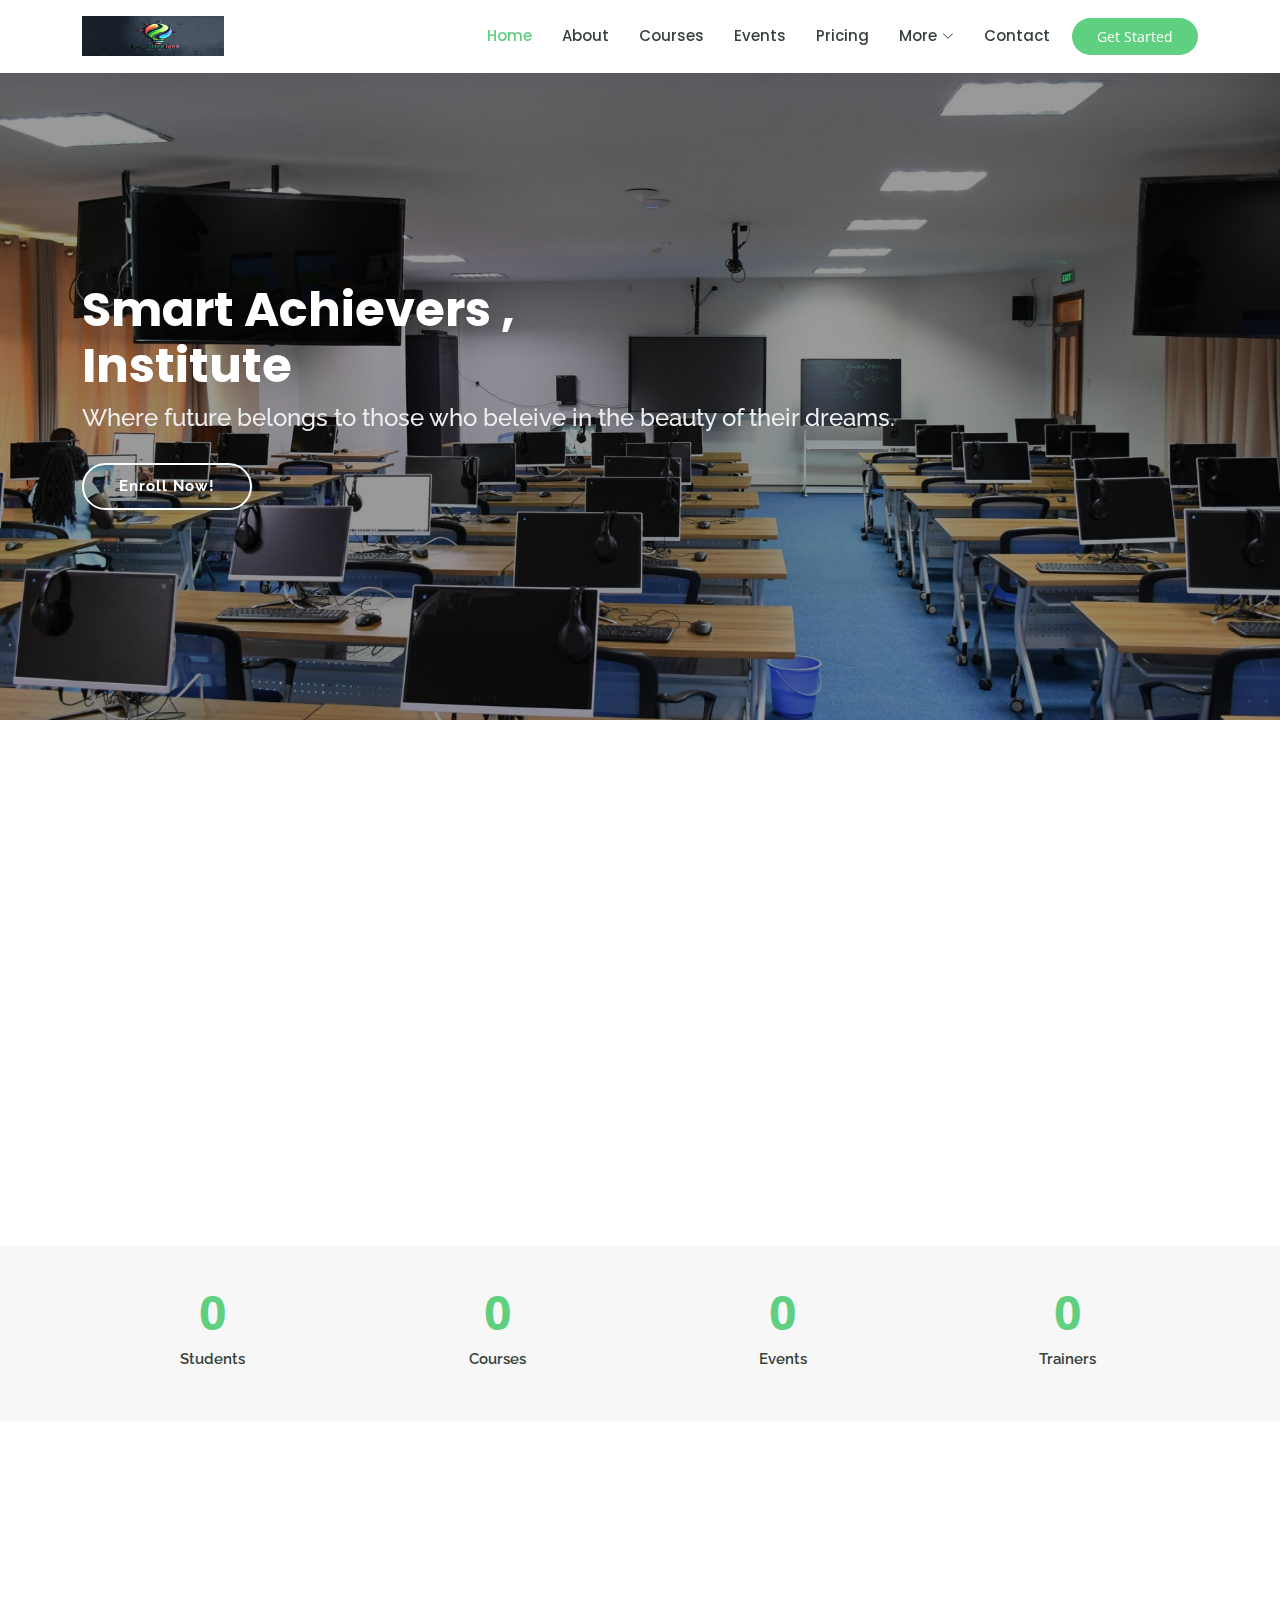
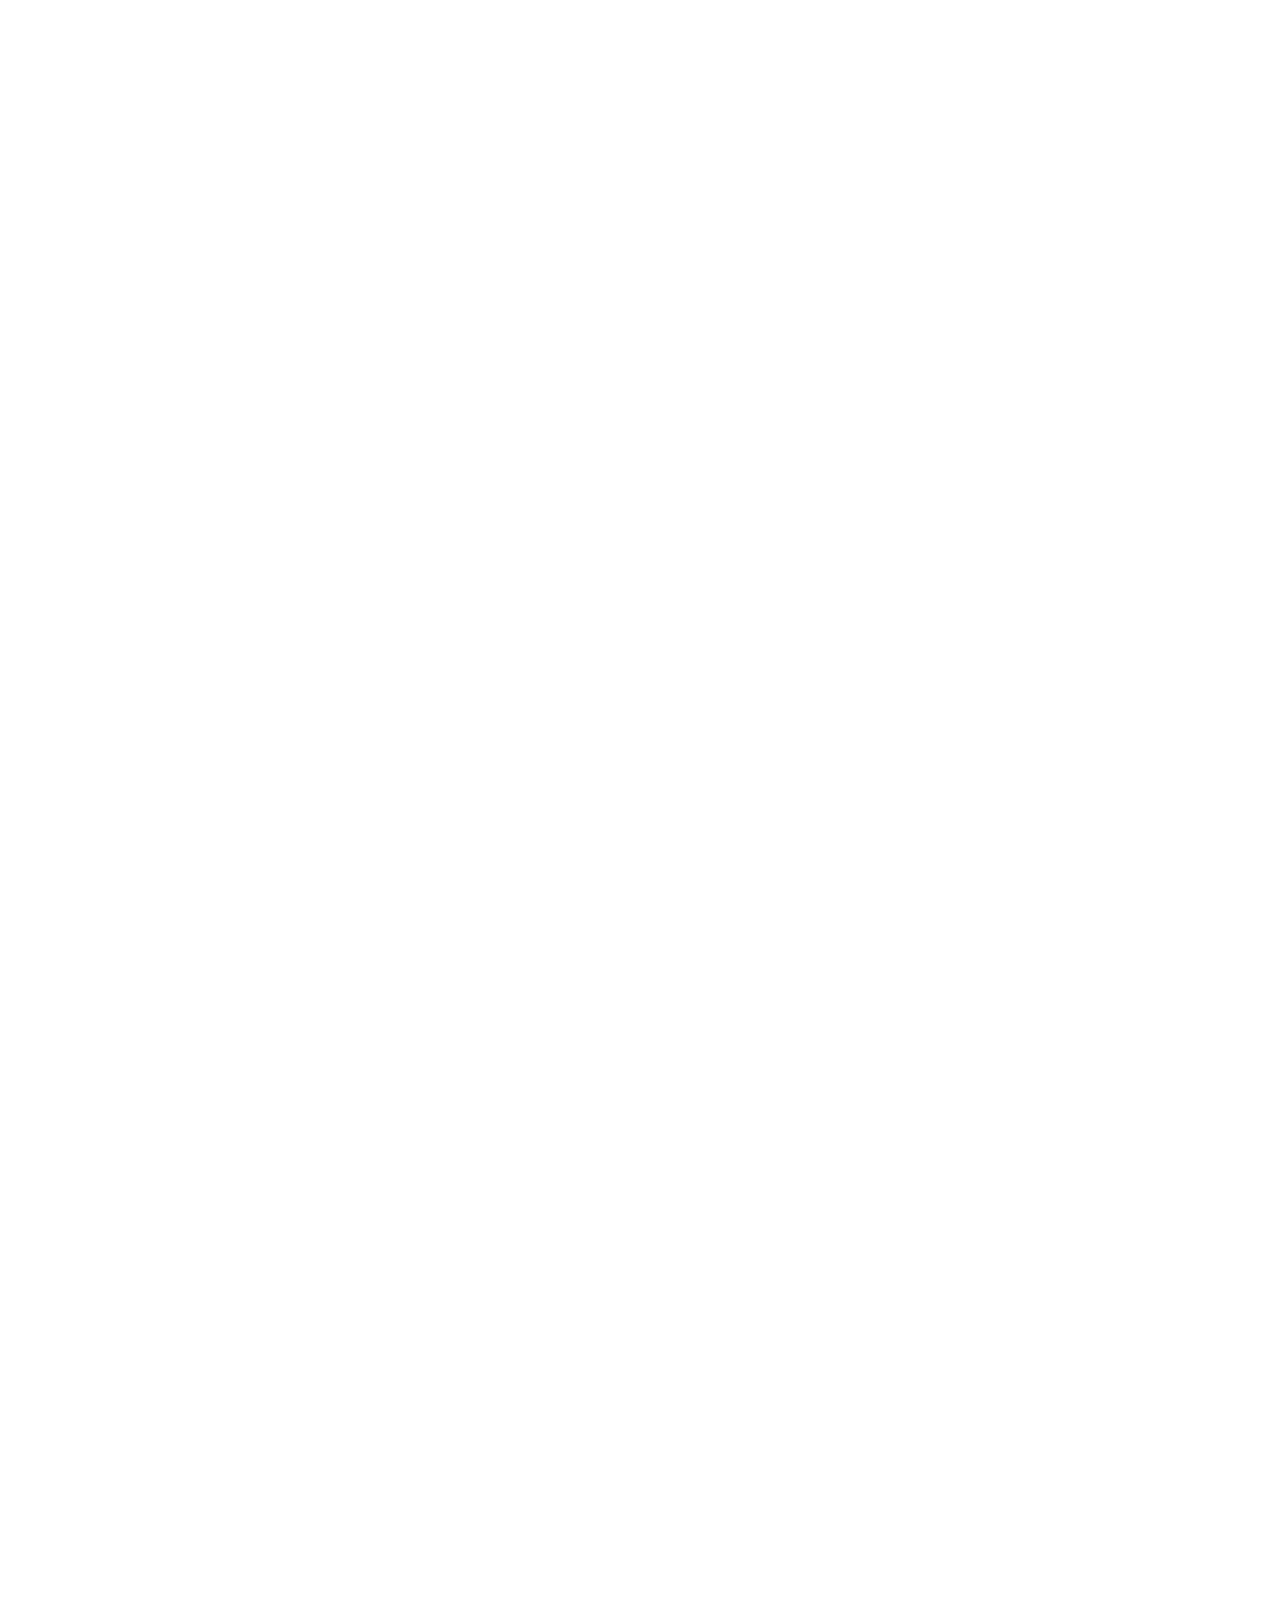
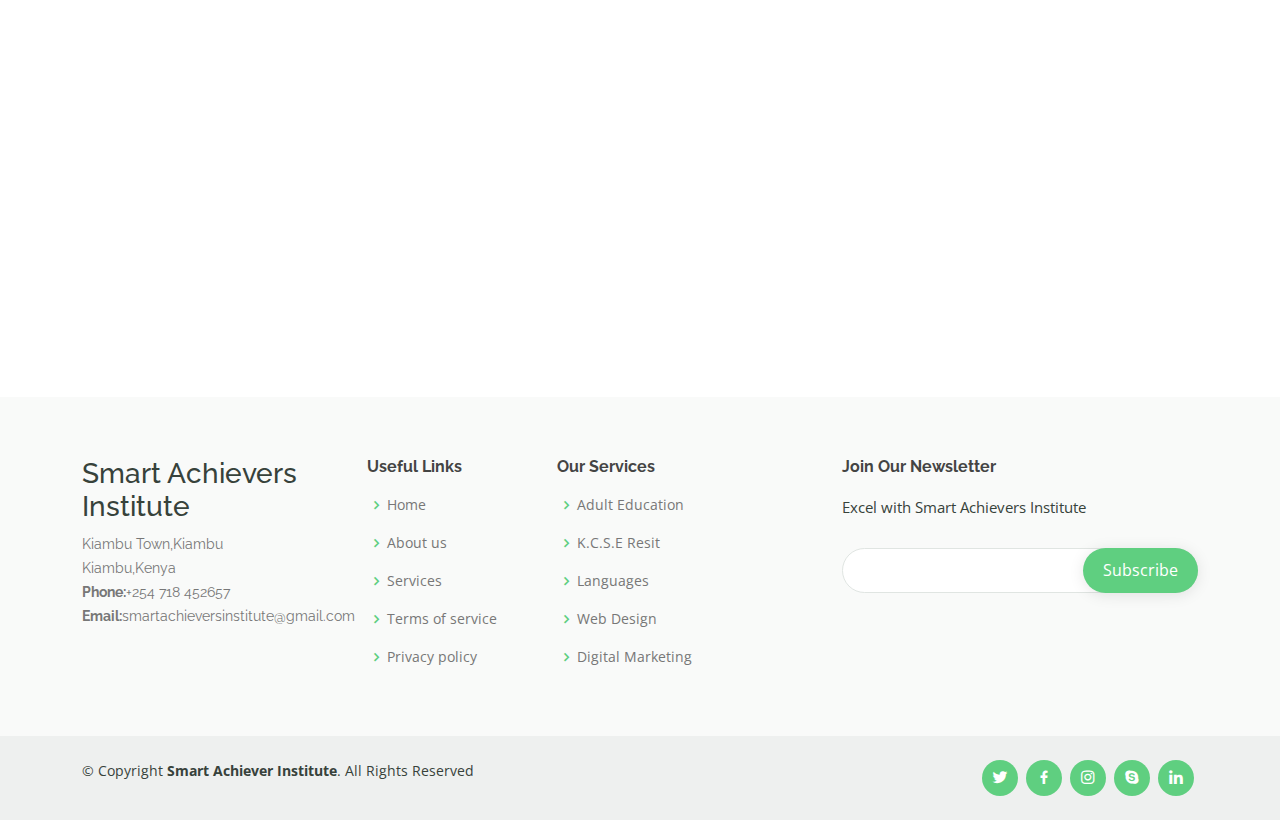
<file: index.html>
<!DOCTYPE html>
<html lang="en">

<head>
  <meta charset="utf-8">
  <meta content="width=device-width, initial-scale=1.0" name="viewport">

  <title>Smart Achievers Institute</title>
  <meta content="" name="description">
  <meta content="" name="keywords">

  <!-- Favicons -->

  <link href="assets/img/download.png" rel="icon">
  <link href="assets/img/download.png" rel="apple-touch-icon">


  <!-- Google Fonts -->
  <link
    href="https://fonts.googleapis.com/css?family=Open+Sans:300,300i,400,400i,600,600i,700,700i|Raleway:300,300i,400,400i,500,500i,600,600i,700,700i|Poppins:300,300i,400,400i,500,500i,600,600i,700,700i"
    rel="stylesheet">

  <!-- Vendor CSS Files -->
  <link href="assets/vendor/animate.css/animate.min.css" rel="stylesheet">
  <link href="assets/vendor/aos/aos.css" rel="stylesheet">
  <link href="assets/vendor/bootstrap/css/bootstrap.min.css" rel="stylesheet">
  <link href="assets/vendor/bootstrap-icons/bootstrap-icons.css" rel="stylesheet">
  <link href="assets/vendor/boxicons/css/boxicons.min.css" rel="stylesheet">
  <link href="assets/vendor/remixicon/remixicon.css" rel="stylesheet">
  <link href="assets/vendor/swiper/swiper-bundle.min.css" rel="stylesheet">

  <!-- Template Main CSS File -->
  <link href="assets/css/style.css" rel="stylesheet">

  <!-- =======================================================
  * Template Name: Mentor
  * Updated: Mar 09 2023 with Bootstrap v5.2.3
  * Template URL: https://bootstrapmade.com/mentor-free-education-bootstrap-theme/
  * Author: BootstrapMade.com
  * License: https://bootstrapmade.com/license/
  ======================================================== -->
</head>

<body>

  <!-- ======= Header ======= -->
  <header id="header" class="fixed-top">
    <div class="container d-flex align-items-center">

      <h1 class="logo me-auto"><a href="index.html"><img src="/assets/img/images.jpeg"
            style="width: 200%;height: 200%;"></a></h1>
      <!-- Uncomment below if you prefer to use an image logo -->
      <!-- <a href="index.html" class="logo me-auto"><img src="assets/img/logo.png" alt="" class="img-fluid"></a>-->

      <nav id="navbar" class="navbar order-last order-lg-0">
        <ul>
          <li><a class="active" href="index.html">Home</a></li>
          <li><a href="about.html">About</a></li>
          <li><a href="courses.html">Courses</a></li>
          <!-- 
          <li><a href="trainers.html">Trainers</a></li>
           -->
          <li><a href="events.html">Events</a></li>
          <li><a href="pricing.html">Pricing</a></li>

          <li class="dropdown"><a href="#"><span>More</span> <i class="bi bi-chevron-down"></i></a>
            <ul>
              <li><a href="#">Admissions</a></li>



              <li><a href="#">Intakes</a></li>
              <li><a href="#">Certifications</a></li>
              <li><a href="#">Jobs</a></li>
            </ul>
          </li>
          <li><a href="contact.html">Contact</a></li>
        </ul>
        <i class="bi bi-list mobile-nav-toggle"></i>
      </nav><!-- .navbar -->

      <a href="courses.html" class="get-started-btn">Get Started</a>

    </div>
  </header><!-- End Header -->

  <!-- ======= Hero Section ======= -->
  <section id="hero" class="d-flex justify-content-center align-items-center">
    <div class="container position-relative" data-aos="zoom-in" data-aos-delay="100">
      <h1>Smart Achievers ,<br>Institute</h1>
      <h2>Where future belongs to those who beleive in the beauty of their dreams.</h2>
      <a href="courses.html" class="btn-get-started"><b>Enroll Now!</b></a>
    </div>
  </section><!-- End Hero -->

  <main id="main">

    <!-- ======= About Section ======= -->
    <section id="about" class="about">
      <div class="container" data-aos="fade-up">

        <div class="row">
          <div class="col-lg-6 order-1 order-lg-2" data-aos="fade-left" data-aos-delay="100">
            <img src="assets/img/b545bd3b1b91c131f26e64572a2ccd38747e5597.jpg" class="img-fluid" alt="">
          </div>
          <div class="col-lg-6 pt-4 pt-lg-0 order-2 order-lg-1 content">
            <h3>Smart Achievers Institute, your number one institute.</h3>
            <p class="fst-italic">
              Smart Achivers Institute is the school of your choice.
            </p>
            <ul>
              <li><i class="bi bi-check-circle"></i> Has the best and qualified trainers.</li>
              <li><i class="bi bi-check-circle"></i> Provides a conducive environment for learning.</li>
              <li><i class="bi bi-check-circle"></i> Provides marketable and affordable courses.</li>
            </ul>
            <p>Smart Achievers Institute is well supplied with water, well equipped library and qualified staff. Our
              conference facility is well equipped for training, workshops and seminars. The lecture halls are well
              furnished and can accommodate large number of students.
              Smart Achivers Institute also offers scholarships to students who are in need of financial aid. Don't be
              left behind, excel with Smart Achiever Institute.
            </p>

          </div>
        </div>

      </div>
    </section><!-- End About Section -->

    <!-- ======= Counts Section ======= -->
    <section id="counts" class="counts section-bg">
      <div class="container">

        <div class="row counters">

          <div class="col-lg-3 col-6 text-center">
            <span data-purecounter-start="0" data-purecounter-end="1232" data-purecounter-duration="1"
              class="purecounter"></span>
            <p>Students</p>
          </div>

          <div class="col-lg-3 col-6 text-center">
            <span data-purecounter-start="0" data-purecounter-end="64" data-purecounter-duration="1"
              class="purecounter"></span>
            <p>Courses</p>
          </div>

          <div class="col-lg-3 col-6 text-center">
            <span data-purecounter-start="0" data-purecounter-end="42" data-purecounter-duration="1"
              class="purecounter"></span>
            <p>Events</p>
          </div>

          <div class="col-lg-3 col-6 text-center">
            <span data-purecounter-start="0" data-purecounter-end="15" data-purecounter-duration="1"
              class="purecounter"></span>
            <p>Trainers</p>
          </div>

        </div>

      </div>
    </section><!-- End Counts Section -->

    <!-- ======= Why Us Section ======= -->
    <section id="why-us" class="why-us">
      <div class="container" data-aos="fade-up">

        <div class="row">
          <div class="col-lg-4 d-flex align-items-stretch">
            <div class="content">
              <h3>Why Choose Smart Achievers Institute?</h3>
              <p>
                Smart Achievers Institute is the leading institute of technology as much as technology is concerned, it
                is ranked to be the number one institute.Smart Achiever of Technology, excellence our commitment.
              </p>
              <div class="text-center">
                <a href="about.html" class="more-btn">Learn More <i class="bx bx-chevron-right"></i></a>
              </div>
            </div>
          </div>
          <div class="col-lg-8 d-flex align-items-stretch" data-aos="zoom-in" data-aos-delay="100">
            <div class="icon-boxes d-flex flex-column justify-content-center">
              <div class="row">
                <div class="col-xl-4 d-flex align-items-stretch">
                  <div class="icon-box mt-4 mt-xl-0">
                    <i class="bx bx-receipt"></i>
                    <h4>Best Institute of Technology.</h4>
                    <p>Smart Achievers Institute offers courses and internships to enrolled student.</p>
                  </div>
                </div>
                <div class="col-xl-4 d-flex align-items-stretch">
                  <div class="icon-box mt-4 mt-xl-0">
                    <i class="bx bx-cube-alt"></i>
                    <h4>Best and qualified Trainers.</h4>
                    <p>Smart Achievers Institute has the best trainers there is ,qualified in degree level and others
                      currently on masters level. </p>
                  </div>
                </div>
                <div class="col-xl-4 d-flex align-items-stretch">
                  <div class="icon-box mt-4 mt-xl-0">
                    <i class="bx bx-images"></i>
                    <h4>Affordable Prices.</h4>
                    <p>Smart Achievers Institute is concerned with transforming the country in technology and education
                      sector.Hence tend to offer friendly and affordable courses.</p>
                  </div>
                </div>
              </div>
            </div><!-- End .content-->
          </div>
        </div>

      </div>
    </section><!-- End Why Us Section -->

    <!-- ======= Features Section ======= -->
    <section id="features" class="features">
      <div class="container" data-aos="fade-up">

        <div class="row" data-aos="zoom-in" data-aos-delay="100">
          <div class="col-lg-3 col-md-4">
            <div class="icon-box">
              <i class="ri-store-line" style="color: #ffbb2c;"></i>
              <h3><a href="">Positiveness.</a></h3>
            </div>
          </div>
          <div class="col-lg-3 col-md-4 mt-4 mt-md-0">
            <div class="icon-box">
              <i class="ri-bar-chart-box-line" style="color: #5578ff;"></i>
              <h3><a href="">Usefulness.</a></h3>
            </div>
          </div>
          <div class="col-lg-3 col-md-4 mt-4 mt-md-0">
            <div class="icon-box">
              <i class="ri-calendar-todo-line" style="color: #e80368;"></i>
              <h3><a href="">Transparency.</a></h3>
            </div>
          </div>
          <div class="col-lg-3 col-md-4 mt-4 mt-lg-0">
            <div class="icon-box">
              <i class="ri-paint-brush-line" style="color: #e361ff;"></i>
              <h3><a href="">Honesty.</a></h3>
            </div>
          </div>
          <div class="col-lg-3 col-md-4 mt-4">
            <div class="icon-box">
              <i class="ri-database-2-line" style="color: #47aeff;"></i>
              <h3><a href="">Trustworthiness</a></h3>
            </div>
          </div>
          <div class="col-lg-3 col-md-4 mt-4">
            <div class="icon-box">
              <i class="ri-gradienter-line" style="color: #ffa76e;"></i>
              <h3><a href="">Open-minded.</a></h3>
            </div>
          </div>
          <div class="col-lg-3 col-md-4 mt-4">
            <div class="icon-box">
              <i class="ri-file-list-3-line" style="color: #11dbcf;"></i>
              <h3><a href="">Time conciousness.</a></h3>
            </div>
          </div>
          <div class="col-lg-3 col-md-4 mt-4">
            <div class="icon-box">
              <i class="ri-price-tag-2-line" style="color: #4233ff;"></i>
              <h3><a href=""> Transcendence.</a></h3>
            </div>
          </div>
          <div class="col-lg-3 col-md-4 mt-4">
            <div class="icon-box">
              <i class="ri-anchor-line" style="color: #b2904f;"></i>
              <h3><a href="">Temperance.</a></h3>
            </div>
          </div>
          <div class="col-lg-3 col-md-4 mt-4">
            <div class="icon-box">
              <i class="ri-disc-line" style="color: #b20969;"></i>
              <h3><a href="">Humanity.</a></h3>
            </div>
          </div>
          <div class="col-lg-3 col-md-4 mt-4">
            <div class="icon-box">
              <i class="ri-base-station-line" style="color: #ff5828;"></i>
              <h3><a href="">Prudence.</a></h3>
            </div>
          </div>
          <div class="col-lg-3 col-md-4 mt-4">
            <div class="icon-box">
              <i class="ri-fingerprint-line" style="color: #29cc61;"></i>
              <h3><a href="">Courageous.</a></h3>
            </div>
          </div>
        </div>

      </div>
    </section><!-- End Features Section -->

    <!-- ======= Popular Courses Section ======= -->
    <section id="popular-courses" class="courses">
      <div class="container" data-aos="fade-up">

        <div class="section-title">
          <h2>Courses</h2>
          <p>Popular Courses</p>
        </div>

        <div class="row" data-aos="zoom-in" data-aos-delay="100">


          <div class="col-lg-4 col-md-6 d-flex align-items-stretch mt-4 mt-md-0">
            <div class="course-item">
              <img src="assets/img/course-2.jpg" class="img-fluid" alt="...">
              <div class="course-content">
                <div class="d-flex justify-content-between align-items-center mb-3">
                  <h4>Digital Marketing</h4>
                  <p class="price">BMS 250</p>
                </div>

                <h3><a href="course-details.html">Digital Marketing.</a></h3>
                <p>Smart Achievers Institute impacts marketing efforts that occur on the internet. Businesses leverage
                  digital channels such as search engines, social media, email, and other websites to connect with
                  current and prospective customers.. </p>
                <div class="trainer d-flex justify-content-between align-items-center">
                  <!--   
                  <div class="trainer-profile d-flex align-items-center">
                    <img src="assets/img/trainers/trainer-1.jpg" class="img-fluid" alt="">
                    <span>Kennedy</span>
                  </div>

                  -->
                  <div class="trainer-rank d-flex align-items-center">
                    <i class="bx bx-user"></i>&nbsp;35
                    &nbsp;&nbsp;
                    <i class="bx bx-heart"></i>&nbsp;42
                  </div>
                </div>
              </div>
            </div>
          </div> <!-- End Course Item-->

          <div class="col-lg-4 col-md-6 d-flex align-items-stretch mt-4 mt-lg-0">
            <div class="course-item">
              <img src="assets/img/course-3.jpg" class="img-fluid" alt="...">
              <div class="course-content">
                <div class="d-flex justify-content-between align-items-center mb-3">
                  <h4>Content</h4>
                  <p class="price">BHM 102</p>
                </div>

                <h3><a href="course-details.html">Adult Education.</a></h3>
                <p>Smart Achievers Institute not only majors on technology but also improving literacy levels of Kenyans
                  by educating them regardless of their age.Everyone is entitled to right of qualty education.</p>
                <div class="trainer d-flex justify-content-between align-items-center">
                  <!--  
                  <div class="trainer-profile d-flex align-items-center">
                    <img src="assets/img/trainers/trainer-3.jpg" class="img-fluid" alt="">
                    <span>Kariuki</span>
                  </div>
                  -->
                  <div class="trainer-rank d-flex align-items-center">
                    <i class="bx bx-user"></i>&nbsp;20
                    &nbsp;&nbsp;
                    <i class="bx bx-heart"></i>&nbsp;85
                  </div>
                </div>
              </div>
            </div>
          </div>
          <!-- End Course Item-->
          <!--  Course Item-->
          <div class="col-lg-4 col-md-6 d-flex align-items-stretch mt-4 mt-lg-0">
            <div class="course-item">
              <img src="assets/img/course-3.jpg" class="img-fluid" alt="...">
              <div class="course-content">
                <div class="d-flex justify-content-between align-items-center mb-3">
                  <h4>Content</h4>
                  <p class="price">SIT 102</p>
                </div>

                <h3><a href="course-details.html">Computer Packages.</a></h3>
                <p>Smart Achievers Institute not only majors on technology but also improving literacy levels of Kenyans
                  by educating them regardless of their age.Everyone is entitled to right of qualty education.</p>
                <div class="trainer d-flex justify-content-between align-items-center">
                  <!--  
                  <div class="trainer-profile d-flex align-items-center">
                    <img src="assets/img/trainers/trainer-2.jpg" class="img-fluid" alt="">
                    <span>Kariuki</span>
                  </div>-->

                  <div class="trainer-rank d-flex align-items-center">
                    <i class="bx bx-user"></i>&nbsp;20
                    &nbsp;&nbsp;
                    <i class="bx bx-heart"></i>&nbsp;85
                  </div>
                </div>
              </div>
            </div>
          </div>
          <!-- End Course Item-->
          <!--  Course Item-->
          <div class="col-lg-4 col-md-6 d-flex align-items-stretch mt-4 mt-lg-0">
            <div class="course-item">
              <img src="assets/img/course-3.jpg" class="img-fluid" alt="...">
              <div class="course-content">
                <div class="d-flex justify-content-between align-items-center mb-3">
                  <h4>Content</h4>
                  <p class="price">BHM 102</p>
                </div>

                <h3><a href="course-details.html">Languages.</a></h3>
                <p>Smart Achievers Institute not only majors on technology but also improving literacy levels of Kenyans
                  by educating them regardless of their age.Everyone is entitled to right of qualty education.</p>
                <div class="trainer d-flex justify-content-between align-items-center">

                  <!-- 
                  <div class="trainer-profile d-flex align-items-center">
                    <img src="assets/img/trainers/trainer-1.jpg" class="img-fluid" alt="">
                    <span>Kariuki</span>
                  </div>
                   -->
                  <div class="trainer-rank d-flex align-items-center">
                    <i class="bx bx-user"></i>&nbsp;20
                    &nbsp;&nbsp;
                    <i class="bx bx-heart"></i>&nbsp;85
                  </div>
                </div>
              </div>
            </div>
          </div>
          <!-- End Course Item-->
          <!--  Course Item-->
          <div class="col-lg-4 col-md-6 d-flex align-items-stretch mt-4 mt-lg-0">
            <div class="course-item">
              <img src="assets/img/course-3.jpg" class="img-fluid" alt="...">
              <div class="course-content">
                <div class="d-flex justify-content-between align-items-center mb-3">
                  <h4>Content</h4>
                  <p class="price">BHM 102</p>
                </div>

                <h3><a href="course-details.html">K.C.S.E Resit.</a></h3>
                <p>Smart Achievers Institute not only majors on technology but also improving literacy levels of Kenyans
                  by educating them regardless of their age.Everyone is entitled to right of qualty education.</p>
                <div class="trainer d-flex justify-content-between align-items-center">
                  <!--   
                  <div class="trainer-profile d-flex align-items-center">
                    <img src="assets/img/trainers/trainer-2.jpg" class="img-fluid" alt="">
                    <span>Kariuki</span>
                  </div>
                  -->
                  <div class="trainer-rank d-flex align-items-center">
                    <i class="bx bx-user"></i>&nbsp;20
                    &nbsp;&nbsp;
                    <i class="bx bx-heart"></i>&nbsp;85
                  </div>
                </div>
              </div>
            </div>
          </div>
          <!-- End Course Item-->


          <div class="col-lg-4 col-md-6 d-flex align-items-stretch">
            <div class="course-item">
              <img src="assets/img/course-1.jpg" class="img-fluid" alt="...">
              <div class="course-content">
                <div class="d-flex justify-content-between align-items-center mb-3">
                  <h4>Web Development</h4>
                  <p class="price">SIT 204</p>
                </div>

                <h3><a href="course-details.html">Website Design</a></h3>
                <p>Smart Achievers Institute offers website design and development,this is to enlighten you as the world
                  is evolving in Information Technology.Nothing is impossible when it comes to ICT.</p>
                <div class="trainer d-flex justify-content-between align-items-center">
                  <!--   
                  <div class="trainer-profile d-flex align-items-center">
                    <img src="assets/img/trainers/1642120369936.jpeg" class="img-fluid" alt="">
                    <span>Lydia </span>
                  </div>
                  -->
                  <div class="trainer-rank d-flex align-items-center">
                    <i class="bx bx-user"></i>&nbsp;50
                    &nbsp;&nbsp;
                    <i class="bx bx-heart"></i>&nbsp;65
                  </div>
                </div>
              </div>
            </div>
          </div>
          <!-- End Course Item-->

        </div>

      </div>
    </section><!-- End Popular Courses Section -->
       
    <!-- ======= Trainers Section ======= -->
    <!--   
    <section id="trainers" class="trainers">
      <div class="container" data-aos="fade-up">

        <div class="row" data-aos="zoom-in" data-aos-delay="100">
          <div class="col-lg-4 col-md-6 d-flex align-items-stretch">
            <div class="member">
              <img src="assets/img/trainers/trainer-1.jpg" class="img-fluid" alt="">
              <div class="member-content">
                <h4>Kariuki</h4>
                <span>Digital Marketing.</span>
                <p>
                  I teach digital marketing hence impacting marketing efforts that occur on the internet.
                </p>
                <div class="social">
                  <a href=""><i class="bi bi-twitter"></i></a>
                  <a href=""><i class="bi bi-facebook"></i></a>
                  <a href=""><i class="bi bi-instagram"></i></a>
                  <a href=""><i class="bi bi-linkedin"></i></a>
                </div>
              </div>
            </div>
          </div>

          <div class="col-lg-4 col-md-6 d-flex align-items-stretch">
            <div class="member">
              <img src="assets/img/trainers/trainer-3.jpg" class="img-fluid" alt="">
              <div class="member-content">
                <h4>Kennedy </h4>
                <span>Adult education.</span>
                <p>
                  I am specilased in adult education, hence improving literacy levels of Kenyans by educating them.
                </p>
                <div class="social">
                  <a href=""><i class="bi bi-twitter"></i></a>
                  <a href=""><i class="bi bi-facebook"></i></a>
                  <a href=""><i class="bi bi-instagram"></i></a>
                  <a href=""><i class="bi bi-linkedin"></i></a>
                </div>
              </div>
            </div>
          </div>

          <div class="col-lg-4 col-md-6 d-flex align-items-stretch">
            <div class="member">
              <img src="assets/img/trainers/1642120369936.jpeg" class="img-fluid" alt="">
              <div class="member-content">
                <h4>Lydia Wairimu.</h4>
                <span>Website Design.</span>
                <p>
                  I am specialised in website design and development,this is to enlighten you as the world is evolving
                  in Information Technology.
                </p>
                <div class="social">
                  <a href=""><i class="bi bi-twitter"></i></a>
                  <a href=""><i class="bi bi-facebook"></i></a>
                  <a href=""><i class="bi bi-instagram"></i></a>
                  <a href=""><i class="bi bi-linkedin"></i></a>
                </div>
              </div>
            </div>
          </div>

        </div>

      </div>
    </section>-->
     <!--End Trainers Section -->

  </main><!-- End #main -->

  <!-- ======= Footer ======= -->
  <footer id="footer">

    <div class="footer-top">
      <div class="container">
        <div class="row">

          <div class="col-lg-3 col-md-6 footer-contact">
            <h3>Smart Achievers Institute</h3>
            <p>
              Kiambu Town,Kiambu<br>
              Kiambu,Kenya<br>

              <strong>Phone:</strong>+254 718 452657 <br>
              <strong>Email:</strong>smartachieversinstitute@gmail.com<br>
            </p>
          </div>

          <div class="col-lg-2 col-md-6 footer-links">
            <h4>Useful Links</h4>
            <ul>
              <li><i class="bx bx-chevron-right"></i> <a href="#">Home</a></li>
              <li><i class="bx bx-chevron-right"></i> <a href="#">About us</a></li>
              <li><i class="bx bx-chevron-right"></i> <a href="#">Services</a></li>
              <li><i class="bx bx-chevron-right"></i> <a href="#">Terms of service</a></li>
              <li><i class="bx bx-chevron-right"></i> <a href="#">Privacy policy</a></li>
            </ul>
          </div>

          <div class="col-lg-3 col-md-6 footer-links">
            <h4>Our Services</h4>
            <ul>
              <li><i class="bx bx-chevron-right"></i> <a href="#">Adult Education</a></li>
              <li><i class="bx bx-chevron-right"></i> <a href="#">K.C.S.E Resit</a></li>
              <li><i class="bx bx-chevron-right"></i> <a href="#">Languages</a></li>

              <li><i class="bx bx-chevron-right"></i> <a href="#">Web Design</a></li>
              <li><i class="bx bx-chevron-right"></i> <a href="#">Digital Marketing</a></li>

            </ul>
          </div>

          <div class="col-lg-4 col-md-6 footer-newsletter">
            <h4>Join Our Newsletter</h4>
            <p>Excel with Smart Achievers Institute</p>
            <form action="" method="post">
              <input type="email" name="email"><input type="submit" value="Subscribe">
            </form>
          </div>

        </div>
      </div>
    </div>

    <div class="container d-md-flex py-4">

      <div class="me-md-auto text-center text-md-start">
        <div class="copyright">
          &copy; Copyright <strong><span>Smart Achiever Institute</span></strong>. All Rights Reserved
        </div>
        <div class="credits">
          <!-- All the links in the footer should remain intact. -->
          <!-- You can delete the links only if you purchased the pro version. -->
          <!-- Licensing information: https://bootstrapmade.com/license/ -->
          <!-- Purchase the pro version with working PHP/AJAX contact form: https://bootstrapmade.com/mentor-free-education-bootstrap-theme/ -->

        </div>
      </div>
      <div class="social-links text-center text-md-right pt-3 pt-md-0">
        <a href="#" class="twitter"><i class="bx bxl-twitter"></i></a>
        <a href="#" class="facebook"><i class="bx bxl-facebook"></i></a>
        <a href="#" class="instagram"><i class="bx bxl-instagram"></i></a>
        <a href="#" class="google-plus"><i class="bx bxl-skype"></i></a>
        <a href="#" class="linkedin"><i class="bx bxl-linkedin"></i></a>
      </div>
    </div>
  </footer><!-- End Footer -->

  <div id="preloader"></div>
  <a href="#" class="back-to-top d-flex align-items-center justify-content-center"><i
      class="bi bi-arrow-up-short"></i></a>

  <!-- Vendor JS Files -->
  <script src="assets/vendor/purecounter/purecounter_vanilla.js"></script>
  <script src="assets/vendor/aos/aos.js"></script>
  <script src="assets/vendor/bootstrap/js/bootstrap.bundle.min.js"></script>
  <script src="assets/vendor/swiper/swiper-bundle.min.js"></script>
  <script src="assets/vendor/php-email-form/validate.js"></script>

  <!-- Template Main JS File -->
  <script src="assets/js/main.js"></script>

</body>

</html>
</file>
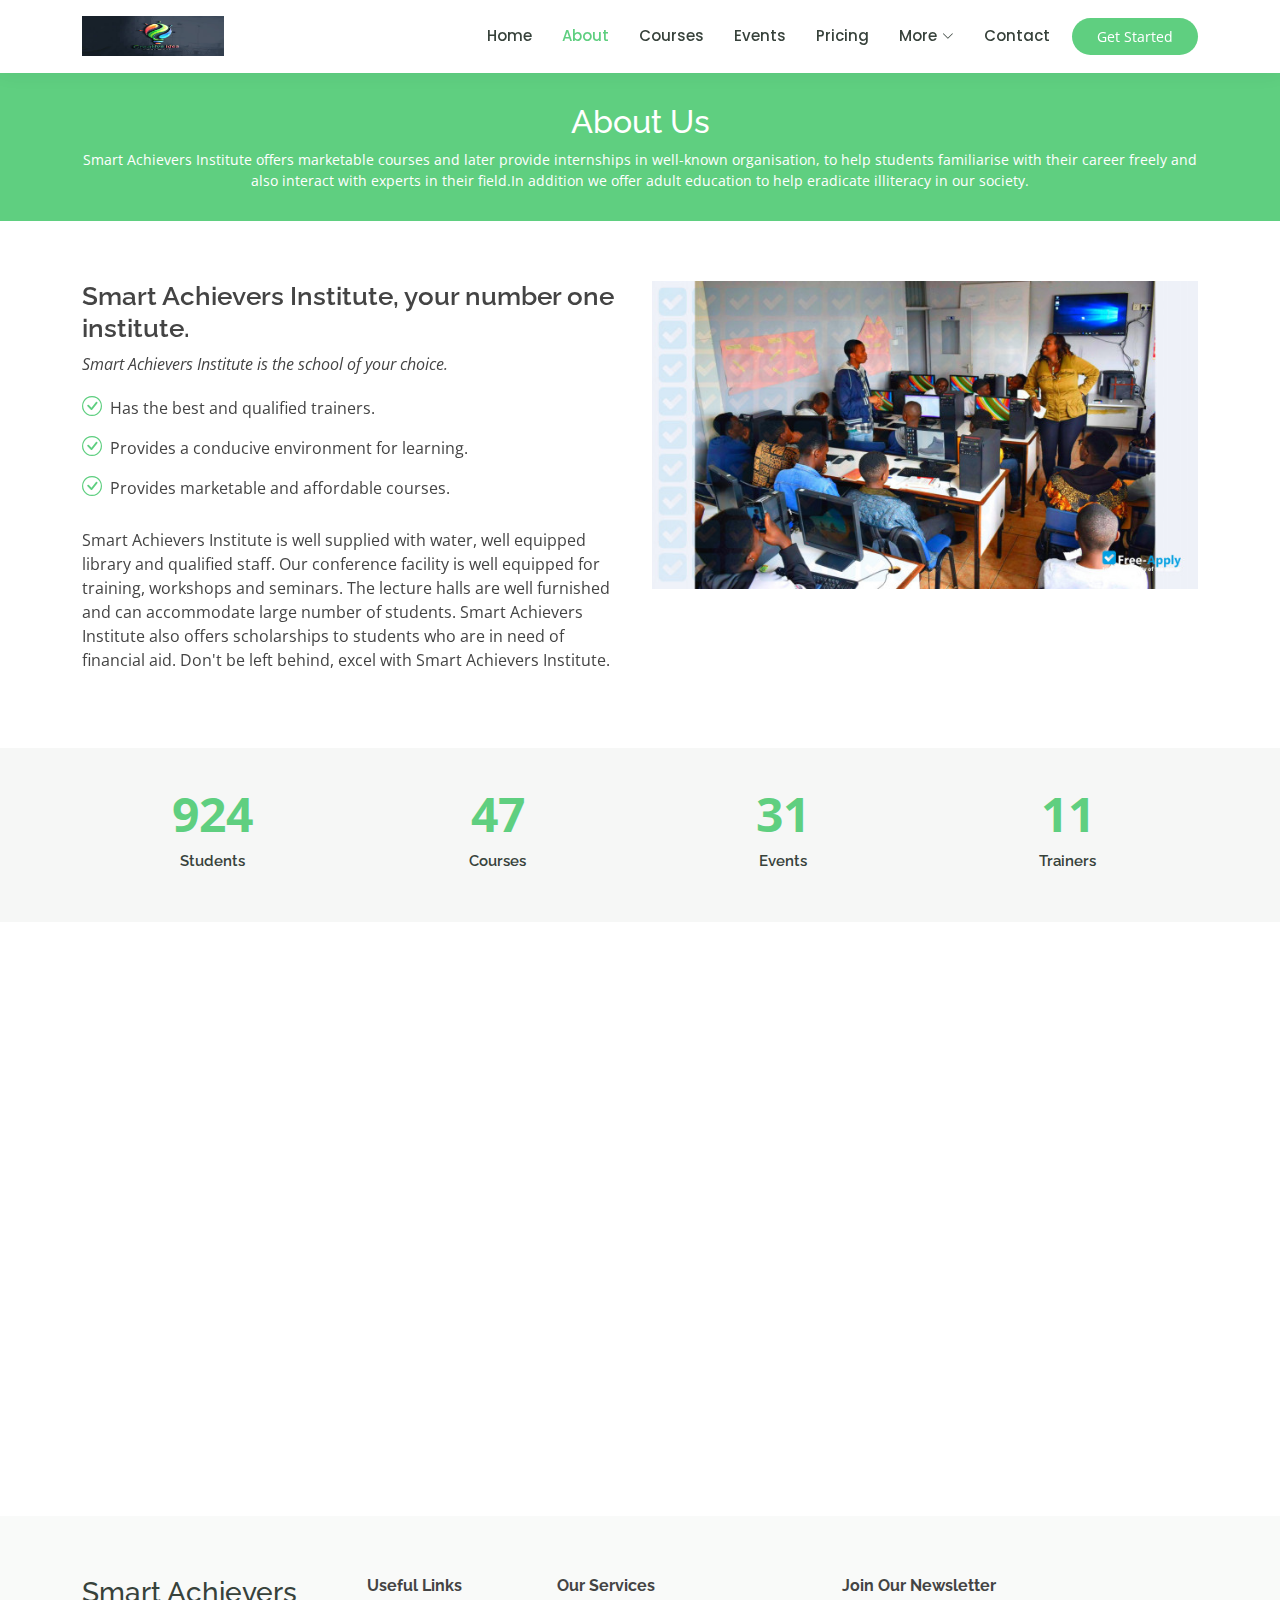
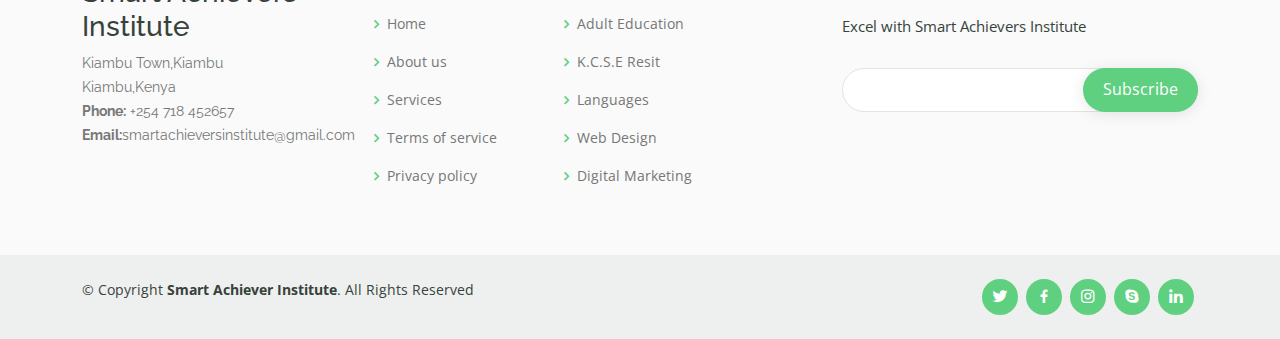
<file: about.html>
<!DOCTYPE html>
<html lang="en">

<head>
  <meta charset="utf-8">
  <meta content="width=device-width, initial-scale=1.0" name="viewport">

  <title>About </title>
  <meta content="" name="description">
  <meta content="" name="keywords">

  <!-- Favicons -->
  <link href="assets/img/download.png" rel="icon">
  <link href="assets/img/download.png" rel="apple-touch-icon">
  <!-- Google Fonts -->
  <link
    href="https://fonts.googleapis.com/css?family=Open+Sans:300,300i,400,400i,600,600i,700,700i|Raleway:300,300i,400,400i,500,500i,600,600i,700,700i|Poppins:300,300i,400,400i,500,500i,600,600i,700,700i"
    rel="stylesheet">

  <!-- Vendor CSS Files -->
  <link href="assets/vendor/animate.css/animate.min.css" rel="stylesheet">
  <link href="assets/vendor/aos/aos.css" rel="stylesheet">
  <link href="assets/vendor/bootstrap/css/bootstrap.min.css" rel="stylesheet">
  <link href="assets/vendor/bootstrap-icons/bootstrap-icons.css" rel="stylesheet">
  <link href="assets/vendor/boxicons/css/boxicons.min.css" rel="stylesheet">
  <link href="assets/vendor/remixicon/remixicon.css" rel="stylesheet">
  <link href="assets/vendor/swiper/swiper-bundle.min.css" rel="stylesheet">

  <!-- Template Main CSS File -->
  <link href="assets/css/style.css" rel="stylesheet">

  <!-- =======================================================
  * Template Name: Mentor
  * Updated: Mar 09 2023 with Bootstrap v5.2.3
  * Template URL: https://bootstrapmade.com/mentor-free-education-bootstrap-theme/
  * Author: BootstrapMade.com
  * License: https://bootstrapmade.com/license/
  ======================================================== -->
</head>

<body>

  <!-- ======= Header ======= -->
  <header id="header" class="fixed-top">
    <div class="container d-flex align-items-center">
      <h1 class="logo me-auto"><a href="index.html"><img src="/assets/img/images.jpeg"
            style="width: 200%;height: 200%;"></a></h1>
      <!-- Uncomment below if you prefer to use an image logo -->
      <!-- <a href="index.html" class="logo me-auto"><img src="assets/img/logo.png" alt="" class="img-fluid"></a>-->

      <nav id="navbar" class="navbar order-last order-lg-0">
        <ul>
          <li><a href="index.html">Home</a></li>
          <li><a class="active" href="about.html">About</a></li>
          <li><a href="courses.html">Courses</a></li>
         
 <!-- 
          <li><a href="trainers.html">Trainers</a></li>
           -->

          <li><a href="events.html">Events</a></li>
          <li><a href="pricing.html">Pricing</a></li>

          <li class="dropdown"><a href="#"><span>More</span> <i class="bi bi-chevron-down"></i></a>
            <ul>
              <li><a href="#">Admissions</a></li>



              <li><a href="#">Intakes</a></li>
              <li><a href="#">Certifications</a></li>
              <li><a href="#">Jobs</a></li>
            </ul>
          </li>
          <li><a href="contact.html">Contact</a></li>
        </ul>
        <i class="bi bi-list mobile-nav-toggle"></i>
      </nav><!-- .navbar -->

      <a href="courses.html" class="get-started-btn">Get Started</a>

    </div>
  </header><!-- End Header -->

  <main id="main">
    <!-- ======= Breadcrumbs ======= -->
    <div class="breadcrumbs" data-aos="fade-in">
      <div class="container">
        <h2>About Us</h2>
        <p>Smart Achievers Institute offers marketable courses and later provide internships in well-known organisation,
          to help students familiarise with their career freely and also interact with experts in their field.In
          addition we offer adult education to help eradicate illiteracy in our society.</p>
      </div>
    </div><!-- End Breadcrumbs -->

    <!-- ======= About Section ======= -->
    <section id="about" class="about">
      <div class="container" data-aos="fade-up">

        <div class="row">
          <div class="col-lg-6 order-1 order-lg-2" data-aos="fade-left" data-aos-delay="100">
            <img src="assets/img/b545bd3b1b91c131f26e64572a2ccd38747e5597.jpg" class="img-fluid" alt="">
          </div>
          <div class="col-lg-6 pt-4 pt-lg-0 order-2 order-lg-1 content">
            <h3>Smart Achievers Institute, your number one institute.</h3>
            <p class="fst-italic">
              Smart Achievers Institute is the school of your choice.
            </p>
            <ul>
              <li><i class="bi bi-check-circle"></i> Has the best and qualified trainers.</li>
              <li><i class="bi bi-check-circle"></i> Provides a conducive environment for learning.</li>
              <li><i class="bi bi-check-circle"></i> Provides marketable and affordable courses.</li>
            </ul>
            <p>
              Smart Achievers Institute is well supplied with water, well equipped library and qualified staff. Our
              conference facility is well equipped for training, workshops and seminars. The lecture halls are well
              furnished and can accommodate large number of students.
              Smart Achievers Institute also offers scholarships to students who are in need of financial aid. Don't be
              left behind, excel with Smart Achievers Institute.
            </p>

          </div>
        </div>

      </div>
    </section>
    <!-- End About Section -->

    <!-- ======= Counts Section ======= -->
    <section id="counts" class="counts section-bg">
      <div class="container">

        <div class="row counters">

          <div class="col-lg-3 col-6 text-center">
            <span data-purecounter-start="0" data-purecounter-end="1232" data-purecounter-duration="1"
              class="purecounter"></span>
            <p>Students</p>
          </div>

          <div class="col-lg-3 col-6 text-center">
            <span data-purecounter-start="0" data-purecounter-end="64" data-purecounter-duration="1"
              class="purecounter"></span>
            <p>Courses</p>
          </div>

          <div class="col-lg-3 col-6 text-center">
            <span data-purecounter-start="0" data-purecounter-end="42" data-purecounter-duration="1"
              class="purecounter"></span>
            <p>Events</p>
          </div>

          <div class="col-lg-3 col-6 text-center">
            <span data-purecounter-start="0" data-purecounter-end="15" data-purecounter-duration="1"
              class="purecounter"></span>
            <p>Trainers</p>
          </div>

        </div>

      </div>
    </section><!-- End Counts Section -->

    <!-- ======= Testimonials Section ======= -->
    <section id="testimonials" class="testimonials">
      <div class="container" data-aos="fade-up">

        <div class="section-title">
          <h2>Testimonials</h2>
          <p>What are they saying</p>
        </div>

        <div class="testimonials-slider swiper" data-aos="fade-up" data-aos-delay="100">
          <div class="swiper-wrapper">

            <div class="swiper-slide">
              <div class="testimonial-wrap">
                <div class="testimonial-item">
                  <img src="assets/img/testimonials/testimonials-1.jpg" class="testimonial-img" alt="">
                  <h3>Saul Goodman</h3>
                  <h4>Ceo &amp; Founder</h4>
                  <p>
                    <i class="bx bxs-quote-alt-left quote-icon-left"></i>
                    We are very thankful to the faculty members of Business Department and Marketing.I am very grateful
                    to them for effectively and sincerely helping me to grab first ever career opportunity


                    <i class="bx bxs-quote-alt-right quote-icon-right"></i>
                  </p>
                </div>
              </div>
            </div><!-- End testimonial item -->

            <div class="swiper-slide">
              <div class="testimonial-wrap">
                <div class="testimonial-item">
                  <img src="assets/img/testimonials/Piercy.jpg" class="testimonial-img" alt="">
                  <h3>Sara Wilsson</h3>
                  <h4>Designer</h4>
                  <p>
                    <i class="bx bxs-quote-alt-left quote-icon-left"></i>
                    The institute has provided us with the necessary tools and guidance to enhance skills as a computer
                    engineer. Faculties from the computer department are great and supportive.
                    <i class="bx bxs-quote-alt-right quote-icon-right"></i>
                  </p>
                </div>
              </div>
            </div><!-- End testimonial item -->

            <div class="swiper-slide">
              <div class="testimonial-wrap">
                <div class="testimonial-item">
                  <img
                    src="assets/img/testimonials/MV5BYTQ0ZDkzZmYtYzAzZC00YTUwLWJhZmEtZGRjZTQyYWUwYWI0XkEyXkFqcGdeQXVyMjU2Nzg3NzM@._V1_FMjpg_UX1000_.jpg"
                    class="testimonial-img" alt="">
                  <h3>Jena Karlis</h3>
                  <h4>Store Owner</h4>
                  <p>
                    <i class="bx bxs-quote-alt-left quote-icon-left"></i>
                    The amazing job offers which we got would not have been possible without the efficient and
                    hardworking of our teachers.
                    <i class="bx bxs-quote-alt-right quote-icon-right"></i>
                  </p>
                </div>
              </div>
            </div><!-- End testimonial item -->

            <div class="swiper-slide">
              <div class="testimonial-wrap">
                <div class="testimonial-item">
                  <img src="assets/img/testimonials/majors 1.png" class="testimonial-img" alt="">
                  <h3>Matt Brandon</h3>
                  <h4>Freelancer</h4>
                  <p>
                    <i class="bx bxs-quote-alt-left quote-icon-left"></i>
                    The infrastructure of the institute is at par. All the facilities required are available for
                    laboratories and class-rooms.
                    <i class="bx bxs-quote-alt-right quote-icon-right"></i>
                  </p>
                </div>
              </div>
            </div><!-- End testimonial item -->

            <div class="swiper-slide">
              <div class="testimonial-wrap">
                <div class="testimonial-item">
                  <img src="assets/img/testimonials/Emile Arao.jpeg" class="testimonial-img" alt="">
                  <h3>John Larson</h3>
                  <h4>Entrepreneur</h4>
                  <p>
                    <i class="bx bxs-quote-alt-left quote-icon-left"></i>
                    Its one of the Institutes that accept scholarship students.
                    <i class="bx bxs-quote-alt-right quote-icon-right"></i>
                  </p>
                </div>
              </div>
            </div><!-- End testimonial item -->

          </div>
          <div class="swiper-pagination"></div>
        </div>

      </div>
    </section><!-- End Testimonials Section -->

  </main><!-- End #main -->

  <!-- ======= Footer ======= -->
  <footer id="footer">

    <div class="footer-top">
      <div class="container">
        <div class="row">

          <div class="col-lg-3 col-md-6 footer-contact">
            <h3>Smart Achievers Institute</h3>
            <p>
              Kiambu Town,Kiambu<br>
              Kiambu,Kenya<br>

              <strong>Phone:</strong> +254 718 452657 <br>
              <strong>Email:</strong>smartachieversinstitute@gmail.com<br>
            </p>
          </div>

          <div class="col-lg-2 col-md-6 footer-links">
            <h4>Useful Links</h4>
            <ul>
              <li><i class="bx bx-chevron-right"></i> <a href="#">Home</a></li>
              <li><i class="bx bx-chevron-right"></i> <a href="#">About us</a></li>
              <li><i class="bx bx-chevron-right"></i> <a href="#">Services</a></li>
              <li><i class="bx bx-chevron-right"></i> <a href="#">Terms of service</a></li>
              <li><i class="bx bx-chevron-right"></i> <a href="#">Privacy policy</a></li>
            </ul>
          </div>

          <div class="col-lg-3 col-md-6 footer-links">
            <h4>Our Services</h4>
            <ul>
              <li><i class="bx bx-chevron-right"></i> <a href="#">Adult Education</a></li>
              <li><i class="bx bx-chevron-right"></i> <a href="#">K.C.S.E Resit</a></li>
              <li><i class="bx bx-chevron-right"></i> <a href="#">Languages</a></li>

              <li><i class="bx bx-chevron-right"></i> <a href="#">Web Design</a></li>
              <li><i class="bx bx-chevron-right"></i> <a href="#">Digital Marketing</a></li>

            </ul>
          </div>

          <div class="col-lg-4 col-md-6 footer-newsletter">
            <h4>Join Our Newsletter</h4>
            <p>Excel with Smart Achievers Institute</p>
            <form action="" method="post">
              <input type="email" name="email"><input type="submit" value="Subscribe">
            </form>
          </div>

        </div>
      </div>
    </div>

    <div class="container d-md-flex py-4">

      <div class="me-md-auto text-center text-md-start">
        <div class="copyright">
          &copy; Copyright <strong><span>Smart Achiever Institute</span></strong>. All Rights Reserved
        </div>
        <div class="credits">
          <!-- All the links in the footer should remain intact. -->
          <!-- You can delete the links only if you purchased the pro version. -->
          <!-- Licensing information: https://bootstrapmade.com/license/ -->
          <!-- Purchase the pro version with working PHP/AJAX contact form: https://bootstrapmade.com/mentor-free-education-bootstrap-theme/ -->

        </div>
      </div>
      <div class="social-links text-center text-md-right pt-3 pt-md-0">
        <a href="#" class="twitter"><i class="bx bxl-twitter"></i></a>
        <a href="#" class="facebook"><i class="bx bxl-facebook"></i></a>
        <a href="#" class="instagram"><i class="bx bxl-instagram"></i></a>
        <a href="#" class="google-plus"><i class="bx bxl-skype"></i></a>
        <a href="#" class="linkedin"><i class="bx bxl-linkedin"></i></a>
      </div>
    </div>
  </footer><!-- End Footer -->

  <div id="preloader"></div>
  <a href="#" class="back-to-top d-flex align-items-center justify-content-center"><i
      class="bi bi-arrow-up-short"></i></a>

  <!-- Vendor JS Files -->
  <script src="assets/vendor/purecounter/purecounter_vanilla.js"></script>
  <script src="assets/vendor/aos/aos.js"></script>
  <script src="assets/vendor/bootstrap/js/bootstrap.bundle.min.js"></script>
  <script src="assets/vendor/swiper/swiper-bundle.min.js"></script>
  <script src="assets/vendor/php-email-form/validate.js"></script>

  <!-- Template Main JS File -->
  <script src="assets/js/main.js"></script>

</body>

</html>
</file>
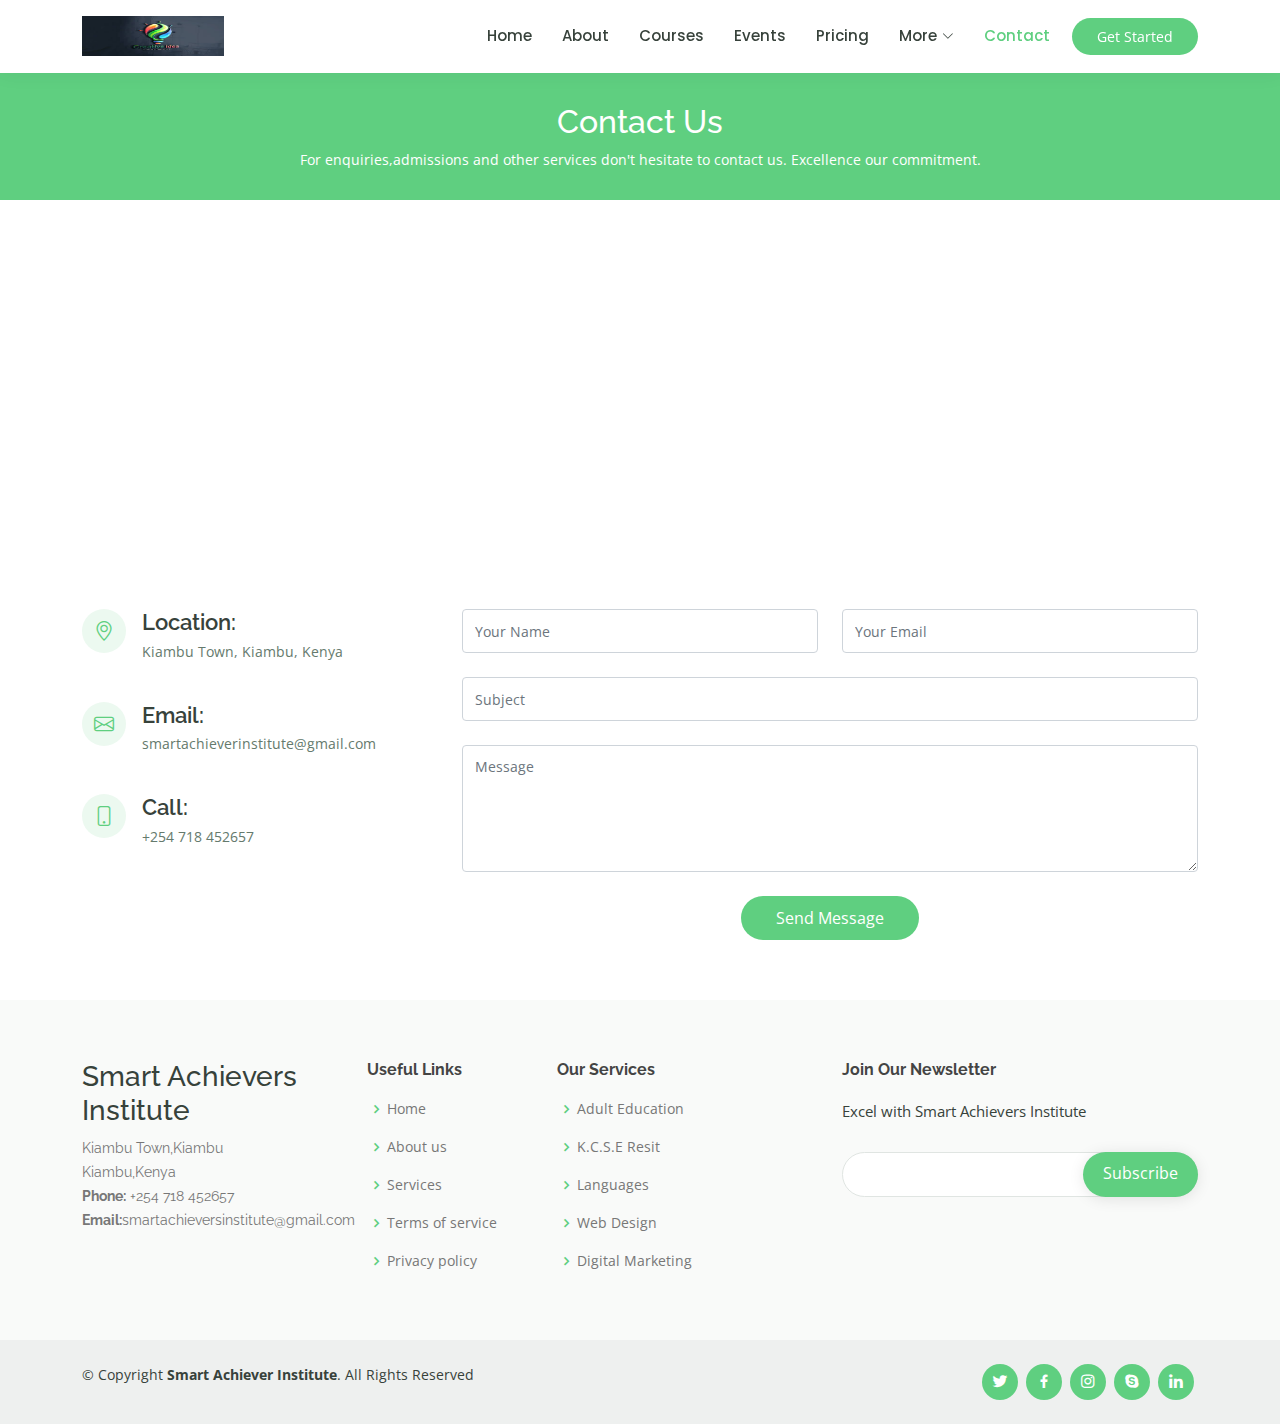
<file: contact.html>
<!DOCTYPE html>
<html lang="en">

<head>
  <meta charset="utf-8">
  <meta content="width=device-width, initial-scale=1.0" name="viewport">

  <title>Contact </title>
  <meta content="" name="description">
  <meta content="" name="keywords">

  <!-- Favicons -->
  <link href="assets/img/download.png" rel="icon">
  <link href="assets/img/download.png" rel="apple-touch-icon">

  <!-- Google Fonts -->
  <link href="https://fonts.googleapis.com/css?family=Open+Sans:300,300i,400,400i,600,600i,700,700i|Raleway:300,300i,400,400i,500,500i,600,600i,700,700i|Poppins:300,300i,400,400i,500,500i,600,600i,700,700i" rel="stylesheet">

  <!-- Vendor CSS Files -->
  <link href="assets/vendor/animate.css/animate.min.css" rel="stylesheet">
  <link href="assets/vendor/aos/aos.css" rel="stylesheet">
  <link href="assets/vendor/bootstrap/css/bootstrap.min.css" rel="stylesheet">
  <link href="assets/vendor/bootstrap-icons/bootstrap-icons.css" rel="stylesheet">
  <link href="assets/vendor/boxicons/css/boxicons.min.css" rel="stylesheet">
  <link href="assets/vendor/remixicon/remixicon.css" rel="stylesheet">
  <link href="assets/vendor/swiper/swiper-bundle.min.css" rel="stylesheet">

  <!-- Template Main CSS File -->
  <link href="assets/css/style.css" rel="stylesheet">

  <!-- =======================================================
  * Template Name: Mentor
  * Updated: Mar 09 2023 with Bootstrap v5.2.3
  * Template URL: https://bootstrapmade.com/mentor-free-education-bootstrap-theme/
  * Author: BootstrapMade.com
  * License: https://bootstrapmade.com/license/
  ======================================================== -->
</head>

<body>

  <!-- ======= Header ======= -->
  <header id="header" class="fixed-top">
    <div class="container d-flex align-items-center">

      <h1 class="logo me-auto"><a href="index.html"><img src="/assets/img/images.jpeg" style="width: 200%;height: 200%;" ></a></h1>
      <!-- Uncomment below if you prefer to use an image logo -->
      <!-- <a href="index.html" class="logo me-auto"><img src="assets/img/logo.png" alt="" class="img-fluid"></a>-->

      <nav id="navbar" class="navbar order-last order-lg-0">
        <ul>
          <li><a href="index.html">Home</a></li>
          <li><a href="about.html">About</a></li>
          <li><a href="courses.html">Courses</a></li>
         <!-- 
          <li><a href="trainers.html">Trainers</a></li>
           -->


          <li><a href="events.html">Events</a></li>
          <li><a href="pricing.html">Pricing</a></li>
          <li class="dropdown"><a href="#"><span>More</span> <i class="bi bi-chevron-down"></i></a>
            <ul>
              <li><a href="#">Admissions</a></li>
          
             
              
              <li><a href="#">Intakes</a></li>
              <li><a href="#">Certifications</a></li>
              <li><a href="#">Jobs</a></li>
            </ul>
          </li>
          <li><a class="active" href="contact.html">Contact</a></li>
        </ul>
        <i class="bi bi-list mobile-nav-toggle"></i>
      </nav><!-- .navbar -->

      <a href="courses.html" class="get-started-btn">Get Started</a>

    </div>
  </header><!-- End Header -->

  <main id="main">

    <!-- ======= Breadcrumbs ======= -->
    <div class="breadcrumbs" data-aos="fade-in">
      <div class="container">
        <h2>Contact Us</h2>
        <p>For enquiries,admissions and other services don't hesitate to contact us. Excellence our commitment.</p>
      </div>
    </div><!-- End Breadcrumbs -->

    <!-- ======= Contact Section ======= -->
    <section id="contact" class="contact">
      <div data-aos="fade-up">

        <iframe style="border:0; width: 100%; height: 350px;" src="https://www.google.com/maps/embed?pb=!1m18!1m12!1m3!1d15955.9306371047!2d36.8233757767094!3d-1.1726913863139814!2m3!1f0!2f0!3f0!3m2!1i1024!2i768!4f13.1!3m3!1m2!1s0x182f3c6280decd87%3A0x1a1a1908e6fd13e9!2sKiambu!5e0!3m2!1sen!2ske!4v1678603663191!5m2!1sen!2ske"  allowfullscreen="" loading="lazy" frameborder="0" referrerpolicy="no-referrer-when-downgrade"></iframe>
       
      </div>

      <div class="container" data-aos="fade-up">

        <div class="row mt-5">

          <div class="col-lg-4">
            <div class="info">
              <div class="address">
                <i class="bi bi-geo-alt"></i>
                <h4>Location:</h4>
                <p>Kiambu Town, Kiambu, Kenya</p>
              </div>

              <div class="email">
                <i class="bi bi-envelope"></i>
                <h4>Email:</h4>
                <p>smartachieverinstitute@gmail.com</p>
              </div>

              <div class="phone">
                <i class="bi bi-phone"></i>
                <h4>Call:</h4>
                <p>   +254 718 452657</p>
              </div>

            </div>

          </div>

          <div class="col-lg-8 mt-5 mt-lg-0">

            <form action="forms/contact.php" method="post" role="form" class="php-email-form">
              <div class="row">
                <div class="col-md-6 form-group">
                  <input type="text" name="name" class="form-control" id="name" placeholder="Your Name" required>
                </div>
                <div class="col-md-6 form-group mt-3 mt-md-0">
                  <input type="email" class="form-control" name="email" id="email" placeholder="Your Email" required>
                </div>
              </div>
              <div class="form-group mt-3">
                <input type="text" class="form-control" name="subject" id="subject" placeholder="Subject" required>
              </div>
              <div class="form-group mt-3">
                <textarea class="form-control" name="message" rows="5" placeholder="Message" required></textarea>
              </div>
              <div class="my-3">
                <div class="loading">Loading</div>
                <div class="error-message"></div>
                <div class="sent-message">Your message has been sent. Thank you!</div>
              </div>
              <div class="text-center"><button type="submit">Send Message</button></div>
            </form>

          </div>

        </div>

      </div>
    </section><!-- End Contact Section -->

  </main><!-- End #main -->

  <!-- ======= Footer ======= -->
  
  <footer id="footer">

    <div class="footer-top">
      <div class="container">
        <div class="row">

          <div class="col-lg-3 col-md-6 footer-contact">
            <h3>Smart Achievers Institute</h3>
            <p>
              Kiambu Town,Kiambu<br>
              Kiambu,Kenya<br>

              <strong>Phone:</strong> +254 718 452657<br>
              <strong>Email:</strong>smartachieversinstitute@gmail.com<br>
            </p>
          </div>

          <div class="col-lg-2 col-md-6 footer-links">
            <h4>Useful Links</h4>
            <ul>
              <li><i class="bx bx-chevron-right"></i> <a href="#">Home</a></li>
              <li><i class="bx bx-chevron-right"></i> <a href="#">About us</a></li>
              <li><i class="bx bx-chevron-right"></i> <a href="#">Services</a></li>
              <li><i class="bx bx-chevron-right"></i> <a href="#">Terms of service</a></li>
              <li><i class="bx bx-chevron-right"></i> <a href="#">Privacy policy</a></li>
            </ul>
          </div>

          <div class="col-lg-3 col-md-6 footer-links">
            <h4>Our Services</h4>
            <ul>
              <li><i class="bx bx-chevron-right"></i> <a href="#">Adult Education</a></li>
              <li><i class="bx bx-chevron-right"></i> <a href="#">K.C.S.E Resit</a></li>
              <li><i class="bx bx-chevron-right"></i> <a href="#">Languages</a></li>

              <li><i class="bx bx-chevron-right"></i> <a href="#">Web Design</a></li>
              <li><i class="bx bx-chevron-right"></i> <a href="#">Digital Marketing</a></li>

            </ul>
          </div>

          <div class="col-lg-4 col-md-6 footer-newsletter">
            <h4>Join Our Newsletter</h4>
            <p>Excel with Smart Achievers Institute</p>
            <form action="" method="post">
              <input type="email" name="email"><input type="submit" value="Subscribe">
            </form>
          </div>

        </div>
      </div>
    </div>
    <div class="container d-md-flex py-4">

      <div class="me-md-auto text-center text-md-start">
        <div class="copyright">
          &copy; Copyright <strong><span>Smart Achiever Institute</span></strong>. All Rights Reserved
        </div>
        <div class="credits">
          <!-- All the links in the footer should remain intact. -->
          <!-- You can delete the links only if you purchased the pro version. -->
          <!-- Licensing information: https://bootstrapmade.com/license/ -->
        
        </div>
      </div>
      <div class="social-links text-center text-md-right pt-3 pt-md-0">
        <a href="#" class="twitter"><i class="bx bxl-twitter"></i></a>
        <a href="#" class="facebook"><i class="bx bxl-facebook"></i></a>
        <a href="#" class="instagram"><i class="bx bxl-instagram"></i></a>
        <a href="#" class="google-plus"><i class="bx bxl-skype"></i></a>
        <a href="#" class="linkedin"><i class="bx bxl-linkedin"></i></a>
      </div>
    </div>
  </footer><!-- End Footer -->

  <div id="preloader"></div>
  <a href="#" class="back-to-top d-flex align-items-center justify-content-center"><i class="bi bi-arrow-up-short"></i></a>

  <!-- Vendor JS Files -->
  <script src="assets/vendor/purecounter/purecounter_vanilla.js"></script>
  <script src="assets/vendor/aos/aos.js"></script>
  <script src="assets/vendor/bootstrap/js/bootstrap.bundle.min.js"></script>
  <script src="assets/vendor/swiper/swiper-bundle.min.js"></script>
  <script src="assets/vendor/php-email-form/validate.js"></script>

  <!-- Template Main JS File -->
  <script src="assets/js/main.js"></script>

</body>

</html>
</file>
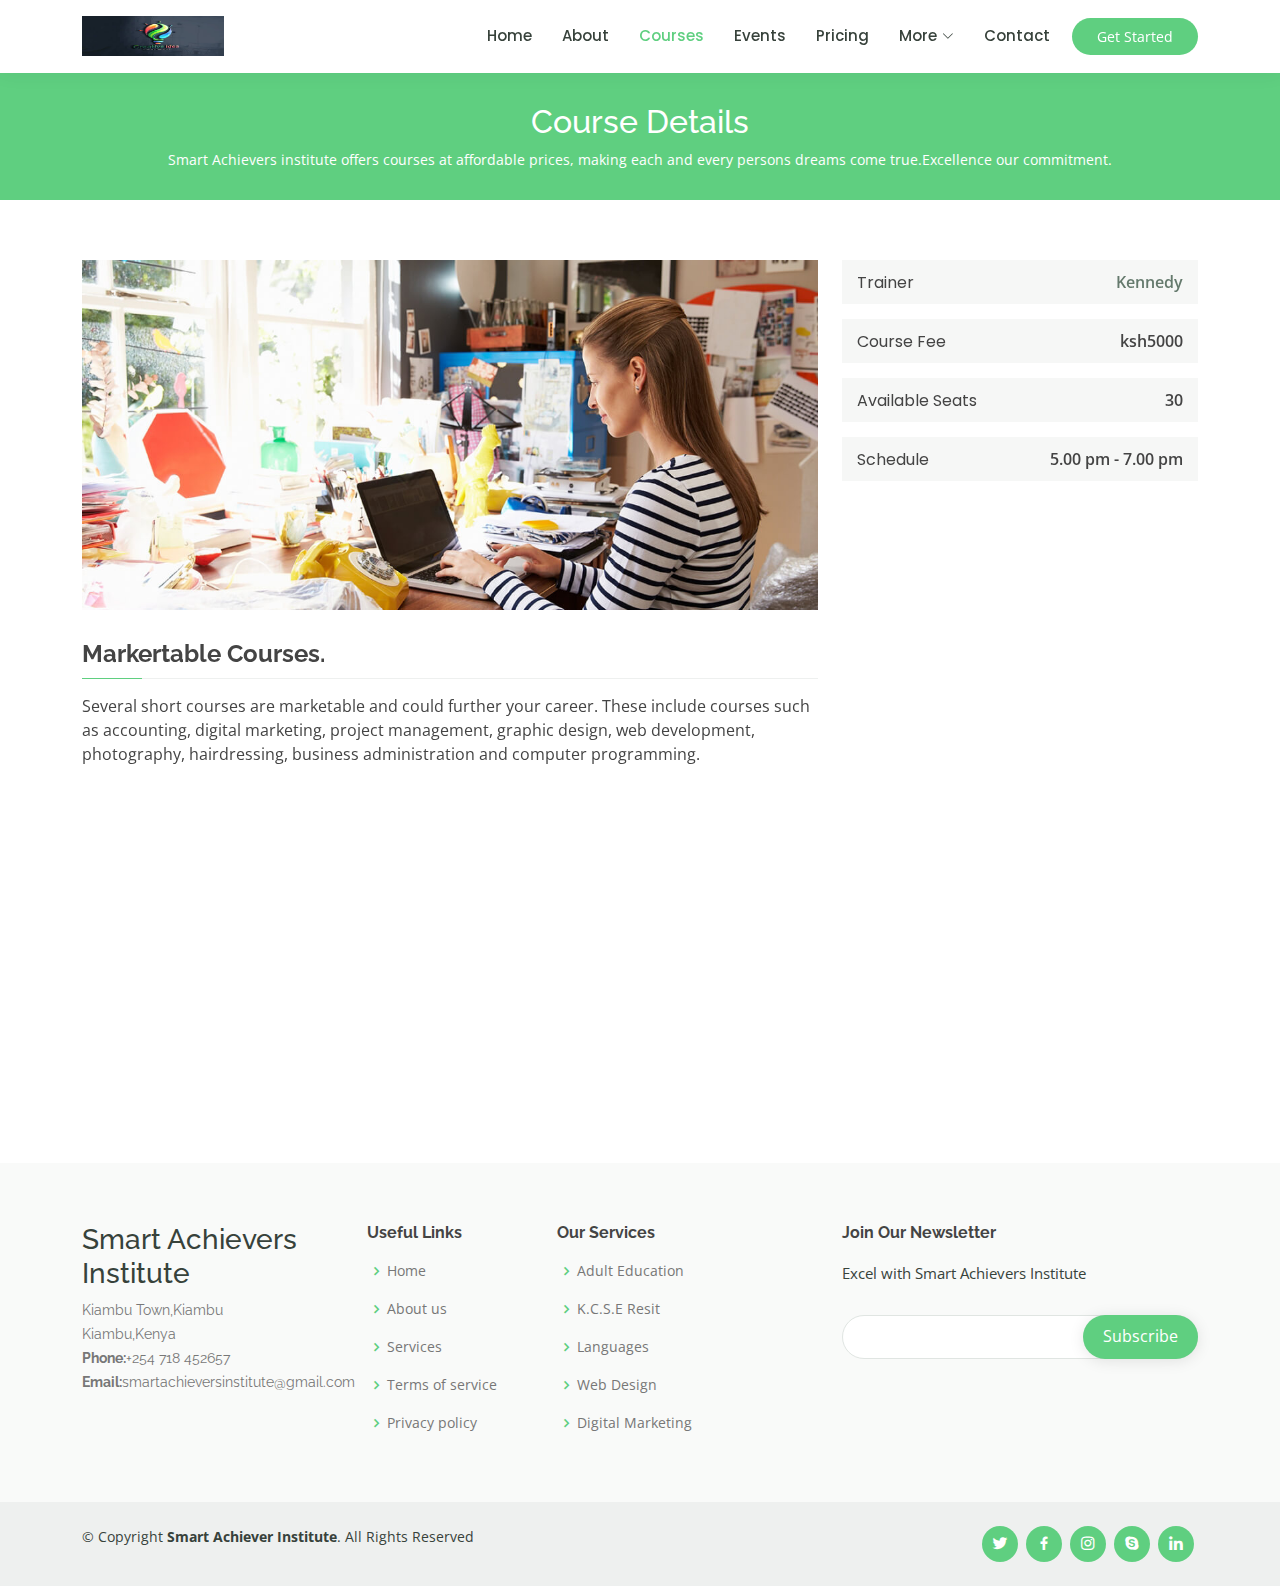
<file: course-details.html>
<!DOCTYPE html>
<html lang="en">

<head>
  <meta charset="utf-8">
  <meta content="width=device-width, initial-scale=1.0" name="viewport">

  <title>Course </title>
  <meta content="" name="description">
  <meta content="" name="keywords">

  <!-- Favicons -->
  <link href="assets/img/download.png" rel="icon">
  <link href="assets/img/download.png" rel="apple-touch-icon">

  <!-- Google Fonts -->
  <link href="https://fonts.googleapis.com/css?family=Open+Sans:300,300i,400,400i,600,600i,700,700i|Raleway:300,300i,400,400i,500,500i,600,600i,700,700i|Poppins:300,300i,400,400i,500,500i,600,600i,700,700i" rel="stylesheet">

  <!-- Vendor CSS Files -->
  <link href="assets/vendor/animate.css/animate.min.css" rel="stylesheet">
  <link href="assets/vendor/aos/aos.css" rel="stylesheet">
  <link href="assets/vendor/bootstrap/css/bootstrap.min.css" rel="stylesheet">
  <link href="assets/vendor/bootstrap-icons/bootstrap-icons.css" rel="stylesheet">
  <link href="assets/vendor/boxicons/css/boxicons.min.css" rel="stylesheet">
  <link href="assets/vendor/remixicon/remixicon.css" rel="stylesheet">
  <link href="assets/vendor/swiper/swiper-bundle.min.css" rel="stylesheet">

  <!-- Template Main CSS File -->
  <link href="assets/css/style.css" rel="stylesheet">

  <!-- =======================================================
  * Template Name: Mentor
  * Updated: Mar 09 2023 with Bootstrap v5.2.3
  * Template URL: https://bootstrapmade.com/mentor-free-education-bootstrap-theme/
  * Author: BootstrapMade.com
  * License: https://bootstrapmade.com/license/
  ======================================================== -->
</head>

<body>

  <!-- ======= Header ======= -->
  <header id="header" class="fixed-top">
    <div class="container d-flex align-items-center">

      <h1 class="logo me-auto"><a href="index.html"><img src="/assets/img/images.jpeg" style="width: 200%;height: 200%;" ></a></h1>
      <!-- Uncomment below if you prefer to use an image logo -->
      <!-- <a href="index.html" class="logo me-auto"><img src="assets/img/logo.png" alt="" class="img-fluid"></a>-->

      <nav id="navbar" class="navbar order-last order-lg-0">
        <ul>
          <li><a href="index.html">Home</a></li>
          <li><a href="about.html">About</a></li>
          <li><a class="active" href="courses.html">Courses</a></li>
    
 <!-- 
          <li><a href="trainers.html">Trainers</a></li>
           -->

          <li><a href="events.html">Events</a></li>
          <li><a href="pricing.html">Pricing</a></li>

          <li class="dropdown"><a href="#"><span>More</span> <i class="bi bi-chevron-down"></i></a>
            <ul>
              <li><a href="#">Admissions</a></li>
          
             
              
              <li><a href="#">Intakes</a></li>
              <li><a href="#">Certifications</a></li>
              <li><a href="#">Jobs</a></li>
            </ul>
          </li>
          <li><a href="contact.html">Contact</a></li>
        </ul>
        <i class="bi bi-list mobile-nav-toggle"></i>
      </nav><!-- .navbar -->

      <a href="courses.html" class="get-started-btn">Get Started</a>

    </div>
  </header><!-- End Header -->

  <main id="main">

    <!-- ======= Breadcrumbs ======= -->
    <div class="breadcrumbs" data-aos="fade-in">
      <div class="container">
        <h2>Course Details</h2>
        <p>Smart Achievers institute offers courses at affordable prices, making each and every persons dreams come true.Excellence our commitment. </p>
      </div>
    </div><!-- End Breadcrumbs -->

    <!-- ======= Cource Details Section ======= -->
    <section id="course-details" class="course-details">
      <div class="container" data-aos="fade-up">

        <div class="row">
          <div class="col-lg-8">
            <img src="assets/img/course-details.jpg" class="img-fluid" alt="">
            <h3>Markertable Courses.</h3>
            <p>
              Several short courses are marketable and could further your career. These include courses such as accounting, digital marketing, project management, graphic design, web development, photography, hairdressing, business administration and computer programming.
            </p>
          </div>
          <div class="col-lg-4">

            <div class="course-info d-flex justify-content-between align-items-center">
              <h5>Trainer</h5>
              <p><a href="#">Kennedy</a></p>
            </div>

            <div class="course-info d-flex justify-content-between align-items-center">
              <h5>Course Fee</h5>
              <p>ksh5000</p>
            </div>

            <div class="course-info d-flex justify-content-between align-items-center">
              <h5>Available Seats</h5>
              <p>30</p>
            </div>

            <div class="course-info d-flex justify-content-between align-items-center">
              <h5>Schedule</h5>
              <p>5.00 pm - 7.00 pm</p>
            </div>

          </div>
        </div>

      </div>
    </section><!-- End Cource Details Section -->

    <!-- ======= Cource Details Tabs Section ======= -->
    <section id="cource-details-tabs" class="cource-details-tabs">
      <div class="container" data-aos="fade-up">

        <div class="row">
          <div class="col-lg-3">
            <ul class="nav nav-tabs flex-column">
              <li class="nav-item">
                <a class="nav-link active show" data-bs-toggle="tab" href="#tab-1">Digital Marketing</a>
              </li>
              <li class="nav-item">
                <a class="nav-link" data-bs-toggle="tab" href="#tab-2">Web Design</a>
              </li>
              <li class="nav-item">
                <a class="nav-link" data-bs-toggle="tab" href="#tab-3">Adult Education</a>
              </li>
              <li class="nav-item">
                <a class="nav-link" data-bs-toggle="tab" href="#tab-4">Langauges</a>
              </li>
              <li class="nav-item">
                <a class="nav-link" data-bs-toggle="tab" href="#tab-5">Computer Packages</a>
              </li>
            </ul>
          </div>
          <div class="col-lg-9 mt-4 mt-lg-0">
            <div class="tab-content">
              <div class="tab-pane active show" id="tab-1">
                <div class="row">
                  <div class="col-lg-8 details order-2 order-lg-1">
                    <h3>Digital Marketing</h3>
                    <p class="fst-italic"> Digital marketing is a well-paid job, at the executive level.</p>
                    <p>Digital marketing, also called online marketing, refers to all marketing efforts that occur on the internet. Businesses leverage digital channels such as search engines, social media, email, and other websites to connect with current and prospective customers.</p>
                  </div>
                  <div class="col-lg-4 text-center order-1 order-lg-2">
                    <img src="assets/img/course-details-tab-1.png" alt="" class="img-fluid">
                  </div>
                </div>
              </div>
              <div class="tab-pane" id="tab-2">
                <div class="row">
                  <div class="col-lg-8 details order-2 order-lg-1">
                    <h3>Web Design</h3>
                    <p class="fst-italic">
                      Image result for web design
                      To achieve this, there are skills needed, and web designers should work to be proficient in them.
                      </p>
                    <p>Web design refers to the design of websites that are displayed on the internet. It usually refers to the user experience aspects of </p>
                  </div>
                  <div class="col-lg-4 text-center order-1 order-lg-2">
                    <img src="assets/img/course-details-tab-2.png" alt="" class="img-fluid">
                  </div>
                </div>
              </div>
              <div class="tab-pane" id="tab-3">
                <div class="row">
                  <div class="col-lg-8 details order-2 order-lg-1">
                    <h3>Adult Education.</h3>
                    <p class="fst-italic">Adult education is the provision of guided learning events for adults who might have had a working experience after the termination or interruption of their education in the regular education system.</p>
                    <p>Adult education, distinct from child education, is a practice in which adults engage in systematic and sustained self-educating activities in order to gain new forms of knowledge, skills, attitudes, or values.</p>
                  </div>
                  <div class="col-lg-4 text-center order-1 order-lg-2">
                    <img src="assets/img/course-details-tab-3.png" alt="" class="img-fluid">
                  </div>
                </div>
              </div>
              <div class="tab-pane" id="tab-4">
                <div class="row">
                  <div class="col-lg-8 details order-2 order-lg-1">
                    <h3>Languages</h3>
                    <p class="fst-italic">Language course is an educational course in which a foreign language is taught.</p>
                    <p>English is the lingua franca of business and academia. It's spoken in 94 countries by 339 million native speakers and is the official language of the 20 most relevant international organizations, making it a very widespread language.</p>
                  </div>
                  <div class="col-lg-4 text-center order-1 order-lg-2">
                    <img src="assets/img/course-details-tab-4.png" alt="" class="img-fluid">
                  </div>
                </div>
              </div>
              <div class="tab-pane" id="tab-5">
                <div class="row">
                  <div class="col-lg-8 details order-2 order-lg-1">
                    <h3>Computer Packages</h3>
                    <p class="fst-italic">The most important system software package for any computer is its operating system. Every computer system runs under the control of an operating system.</p>
                    <p>
                      Microsoft Excel (Spreadsheet software) MySQL (Database Software) Microsoft PowerPoint (Presentation Software) Adobe Photoshop (Graphics Software) Interaction: Generally, users do not interact with system software as it works in the background.</p>
                  </div>
                  <div class="col-lg-4 text-center order-1 order-lg-2">
                    <img src="assets/img/course-details-tab-5.png" alt="" class="img-fluid">
                  </div>
                </div>
              </div>
            </div>
          </div>
        </div>

      </div>
    </section><!-- End Cource Details Tabs Section -->

  </main><!-- End #main -->

  <!-- ======= Footer ======= -->
  <footer id="footer">

    <div class="footer-top">
      <div class="container">
        <div class="row">

          <div class="col-lg-3 col-md-6 footer-contact">
            <h3>Smart Achievers Institute</h3>
            <p>
              Kiambu Town,Kiambu<br>
              Kiambu,Kenya<br>

              <strong>Phone:</strong>+254 718 452657 <br>
              <strong>Email:</strong>smartachieversinstitute@gmail.com<br>
            </p>
          </div>

          <div class="col-lg-2 col-md-6 footer-links">
            <h4>Useful Links</h4>
            <ul>
              <li><i class="bx bx-chevron-right"></i> <a href="#">Home</a></li>
              <li><i class="bx bx-chevron-right"></i> <a href="#">About us</a></li>
              <li><i class="bx bx-chevron-right"></i> <a href="#">Services</a></li>
              <li><i class="bx bx-chevron-right"></i> <a href="#">Terms of service</a></li>
              <li><i class="bx bx-chevron-right"></i> <a href="#">Privacy policy</a></li>
            </ul>
          </div>

          <div class="col-lg-3 col-md-6 footer-links">
            <h4>Our Services</h4>
            <ul>
              <li><i class="bx bx-chevron-right"></i> <a href="#">Adult Education</a></li>
              <li><i class="bx bx-chevron-right"></i> <a href="#">K.C.S.E Resit</a></li>
              <li><i class="bx bx-chevron-right"></i> <a href="#">Languages</a></li>

              <li><i class="bx bx-chevron-right"></i> <a href="#">Web Design</a></li>
              <li><i class="bx bx-chevron-right"></i> <a href="#">Digital Marketing</a></li>

            </ul>
          </div>

          <div class="col-lg-4 col-md-6 footer-newsletter">
            <h4>Join Our Newsletter</h4>
            <p>Excel with Smart Achievers Institute</p>
            <form action="" method="post">
              <input type="email" name="email"><input type="submit" value="Subscribe">
            </form>
          </div>

        </div>
      </div>
    </div>
    <div class="container d-md-flex py-4">

      <div class="me-md-auto text-center text-md-start">
        <div class="copyright">
          &copy; Copyright <strong><span>Smart Achiever Institute</span></strong>. All Rights Reserved
        </div>
        <div class="credits">
          <!-- All the links in the footer should remain intact. -->
          <!-- You can delete the links only if you purchased the pro version. -->
          <!-- Licensing information: https://bootstrapmade.com/license/ -->
          <!-- Purchase the pro version with working PHP/AJAX contact form: https://bootstrapmade.com/mentor-free-education-bootstrap-theme/ -->
         
        </div>
      </div>
      <div class="social-links text-center text-md-right pt-3 pt-md-0">
        <a href="#" class="twitter"><i class="bx bxl-twitter"></i></a>
        <a href="#" class="facebook"><i class="bx bxl-facebook"></i></a>
        <a href="#" class="instagram"><i class="bx bxl-instagram"></i></a>
        <a href="#" class="google-plus"><i class="bx bxl-skype"></i></a>
        <a href="#" class="linkedin"><i class="bx bxl-linkedin"></i></a>
      </div>
    </div>
  </footer><!-- End Footer -->

  <div id="preloader"></div>
  <a href="#" class="back-to-top d-flex align-items-center justify-content-center"><i class="bi bi-arrow-up-short"></i></a>

  <!-- Vendor JS Files -->
  <script src="assets/vendor/purecounter/purecounter_vanilla.js"></script>
  <script src="assets/vendor/aos/aos.js"></script>
  <script src="assets/vendor/bootstrap/js/bootstrap.bundle.min.js"></script>
  <script src="assets/vendor/swiper/swiper-bundle.min.js"></script>
  <script src="assets/vendor/php-email-form/validate.js"></script>

  <!-- Template Main JS File -->
  <script src="assets/js/main.js"></script>

</body>

</html>
</file>
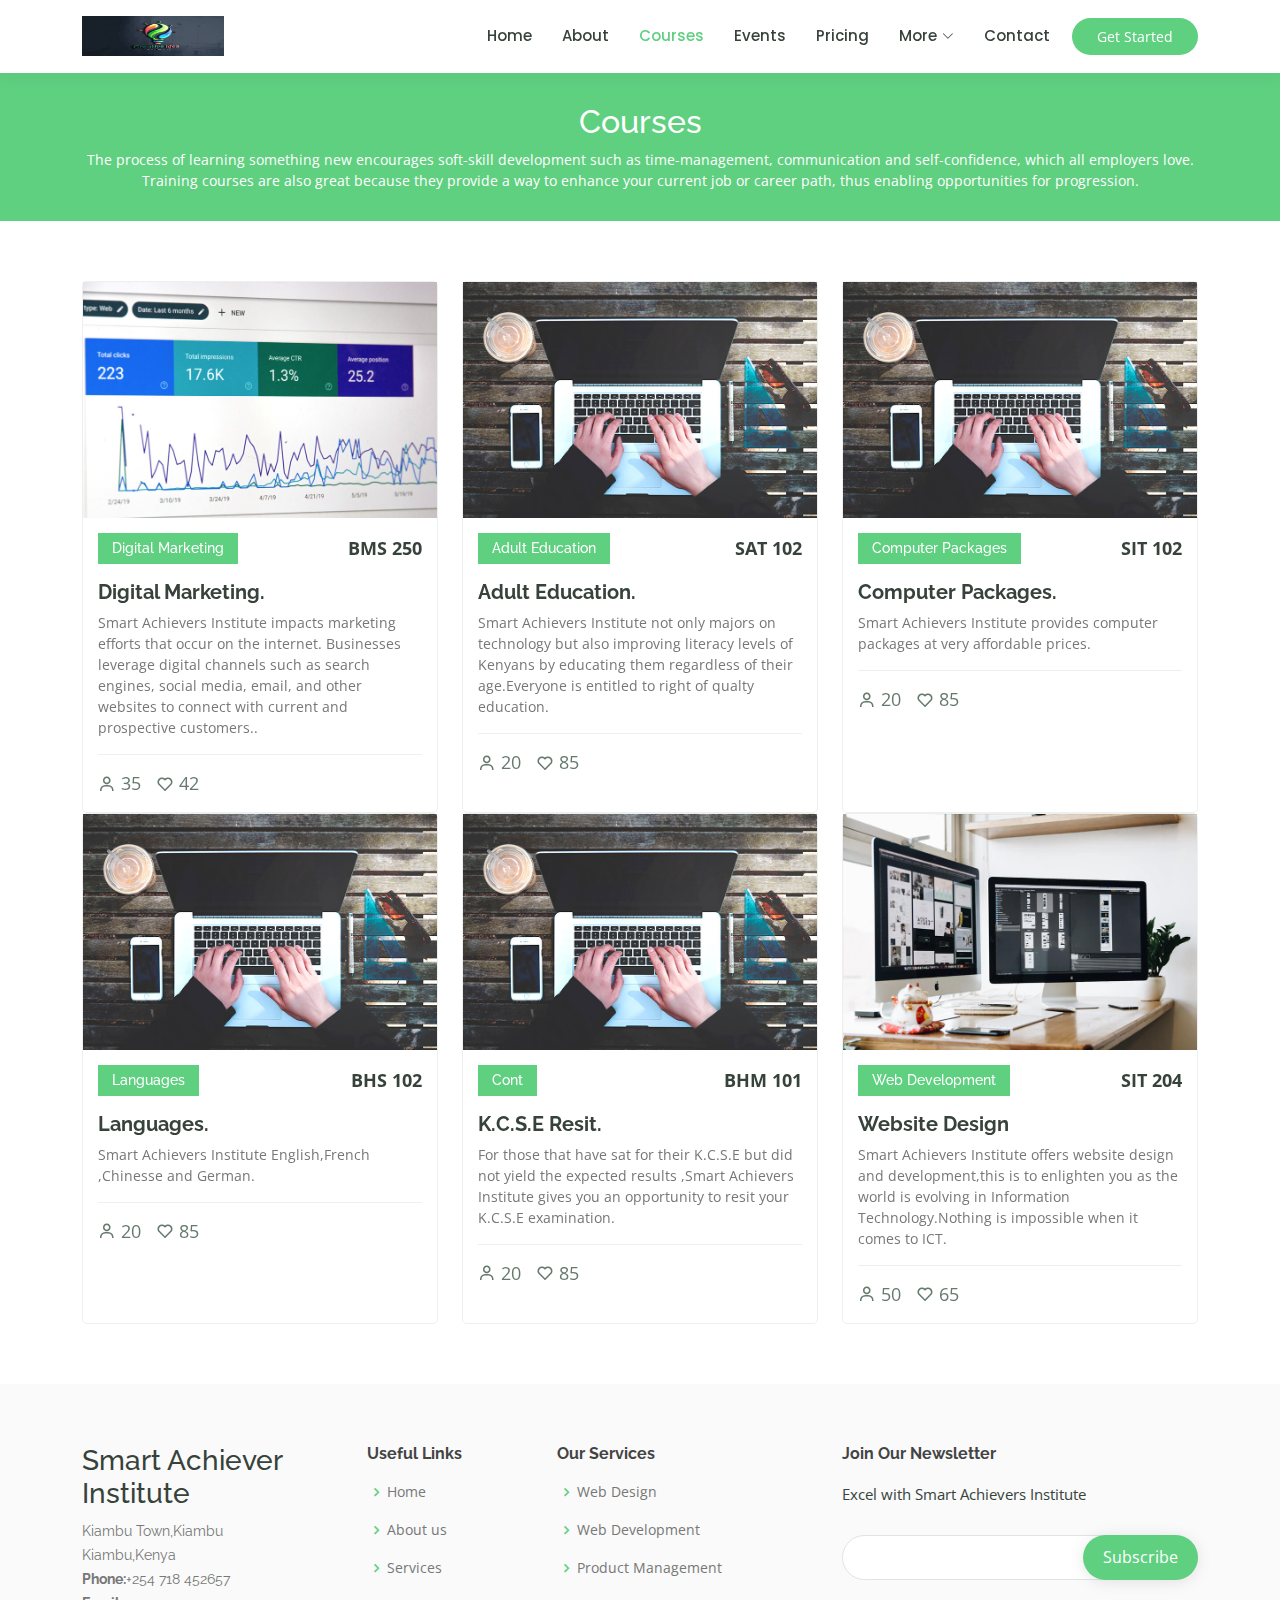
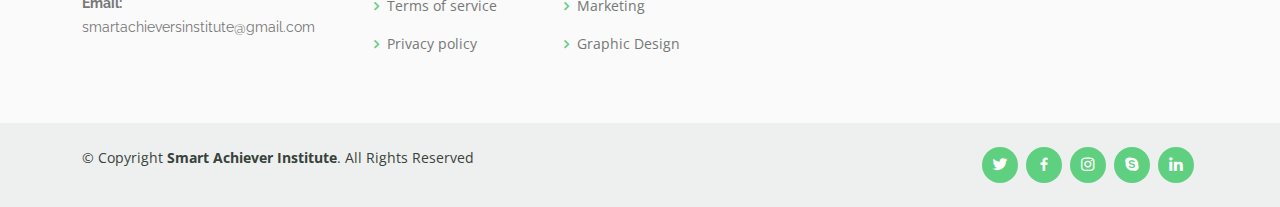
<file: courses.html>
<!DOCTYPE html>
<html lang="en">

<head>
  <meta charset="utf-8">
  <meta content="width=device-width, initial-scale=1.0" name="viewport">

  <title>Courses </title>
  <meta content="" name="description">
  <meta content="" name="keywords">

  <!-- Favicons -->
  <link href="assets/img/download.png" rel="icon">
  <link href="assets/img/download.png" rel="apple-touch-icon">

  <!-- Google Fonts -->
  <link href="https://fonts.googleapis.com/css?family=Open+Sans:300,300i,400,400i,600,600i,700,700i|Raleway:300,300i,400,400i,500,500i,600,600i,700,700i|Poppins:300,300i,400,400i,500,500i,600,600i,700,700i" rel="stylesheet">

  <!-- Vendor CSS Files -->
  <link href="assets/vendor/animate.css/animate.min.css" rel="stylesheet">
  <link href="assets/vendor/aos/aos.css" rel="stylesheet">
  <link href="assets/vendor/bootstrap/css/bootstrap.min.css" rel="stylesheet">
  <link href="assets/vendor/bootstrap-icons/bootstrap-icons.css" rel="stylesheet">
  <link href="assets/vendor/boxicons/css/boxicons.min.css" rel="stylesheet">
  <link href="assets/vendor/remixicon/remixicon.css" rel="stylesheet">
  <link href="assets/vendor/swiper/swiper-bundle.min.css" rel="stylesheet">

  <!-- Template Main CSS File -->
  <link href="assets/css/style.css" rel="stylesheet">

  <!-- =======================================================
  * Template Name: Mentor
  * Updated: Mar 09 2023 with Bootstrap v5.2.3
  * Template URL: https://bootstrapmade.com/mentor-free-education-bootstrap-theme/
  * Author: BootstrapMade.com
  * License: https://bootstrapmade.com/license/
  ======================================================== -->
</head>

<body>

  <!-- ======= Header ======= -->
  <header id="header" class="fixed-top">
    <div class="container d-flex align-items-center">

      <h1 class="logo me-auto"><a href="index.html"><img src="/assets/img/images.jpeg" style="width: 200%;height: 200%;" ></a></h1>
      <!-- Uncomment below if you prefer to use an image logo -->
      <!-- <a href="index.html" class="logo me-auto"><img src="assets/img/logo.png" alt="" class="img-fluid"></a>-->

      <nav id="navbar" class="navbar order-last order-lg-0">
        <ul>
          <li><a href="index.html">Home</a></li>
          <li><a href="about.html">About</a></li>
          <li><a class="active" href="courses.html">Courses</a></li>
         
 <!-- 
          <li><a href="trainers.html">Trainers</a></li>
           -->

          <li><a href="events.html">Events</a></li>
          <li><a href="pricing.html">Pricing</a></li>

          <li class="dropdown"><a href="#"><span>More</span> <i class="bi bi-chevron-down"></i></a>
            <ul>
              <li><a href="#">Admissions</a></li>
          
             
              
              <li><a href="#">Intakes</a></li>
              <li><a href="#">Certifications</a></li>
              <li><a href="#">Jobs</a></li>
            </ul>
          </li>
          <li><a href="contact.html">Contact</a></li>
        </ul>
        <i class="bi bi-list mobile-nav-toggle"></i>
      </nav><!-- .navbar -->

      <a href="courses.html" class="get-started-btn">Get Started</a>

    </div>
  </header><!-- End Header -->

  <main id="main" data-aos="fade-in">

    <!-- ======= Breadcrumbs ======= -->
    <div class="breadcrumbs">
      <div class="container">
        <h2>Courses</h2>
        <p>The process of learning something new encourages soft-skill development such as time-management, communication and self-confidence, which all employers love. Training courses are also great because they provide a way to enhance your current job or career path, thus enabling opportunities for progression. </p>
      </div>
    </div><!-- End Breadcrumbs -->

    <!-- ======= Courses Section ======= -->
    <section id="courses" class="courses">
      <div class="container" data-aos="fade-up">

        <div class="row" data-aos="zoom-in" data-aos-delay="100">


          <div class="col-lg-4 col-md-6 d-flex align-items-stretch mt-4 mt-md-0">
            <div class="course-item">
              <img src="assets/img/course-2.jpg" class="img-fluid" alt="...">
              <div class="course-content">
                <div class="d-flex justify-content-between align-items-center mb-3">
                  <h4>Digital Marketing</h4>
                  <p class="price">BMS 250</p>
                </div>

                <h3><a href="course-details.html">Digital Marketing.</a></h3>
                <p>Smart Achievers Institute impacts marketing efforts that occur on the internet. Businesses leverage digital channels such as search engines, social media, email, and other websites to connect with current and prospective customers.. </p>
                <div class="trainer d-flex justify-content-between align-items-center">
                  <!--   
                  <div class="trainer-profile d-flex align-items-center">
                    <img src="assets/img/trainers/trainer-1.jpg" class="img-fluid" alt="">
                    <span>Kennedy</span>
                  </div>
                -->
                  <div class="trainer-rank d-flex align-items-center">
                    <i class="bx bx-user"></i>&nbsp;35
                    &nbsp;&nbsp;
                    <i class="bx bx-heart"></i>&nbsp;42
                  </div>
                </div>
              </div>
            </div>
          </div> <!-- End Course Item-->

          <div class="col-lg-4 col-md-6 d-flex align-items-stretch mt-4 mt-lg-0">
            <div class="course-item">
              <img src="assets/img/course-3.jpg" class="img-fluid" alt="...">
              <div class="course-content">
                <div class="d-flex justify-content-between align-items-center mb-3">
                  <h4>Adult Education</h4>
                  <p class="price">SAT 102</p>
                </div>

                <h3><a href="course-details.html">Adult Education.</a></h3>
                <p>Smart Achievers Institute not only majors on technology but also improving literacy levels of Kenyans by educating them regardless of their age.Everyone is entitled to right of qualty education.</p>
                <div class="trainer d-flex justify-content-between align-items-center">
                  <!--  
                  <div class="trainer-profile d-flex align-items-center">
                    <img src="assets/img/trainers/trainer-3.jpg" class="img-fluid" alt="">
                    <span>Kariuki</span>
                  </div>
                   -->
                  <div class="trainer-rank d-flex align-items-center">
                    <i class="bx bx-user"></i>&nbsp;20
                    &nbsp;&nbsp;
                    <i class="bx bx-heart"></i>&nbsp;85
                  </div>
                </div>
              </div>
            </div>
          </div>
           <!-- End Course Item-->
            <!--  Course Item-->
            <div class="col-lg-4 col-md-6 d-flex align-items-stretch mt-4 mt-lg-0">
              <div class="course-item">
                <img src="assets/img/course-3.jpg" class="img-fluid" alt="...">
                <div class="course-content">
                  <div class="d-flex justify-content-between align-items-center mb-3">
                    <h4>Computer Packages</h4>
                    <p class="price">SIT 102</p>
                  </div>
  
                  <h3><a href="course-details.html">Computer Packages.</a></h3>
                  <p> Smart Achievers Institute provides computer packages at very affordable prices.   </p>
                  <div class="trainer d-flex justify-content-between align-items-center">
                    <!--  
                    <div class="trainer-profile d-flex align-items-center">
                      <img src="assets/img/trainers/trainer-3.jpg" class="img-fluid" alt="">
                      <span>Davie</span>
                    </div>
                     -->
                    <div class="trainer-rank d-flex align-items-center">
                      <i class="bx bx-user"></i>&nbsp;20
                      &nbsp;&nbsp;
                      <i class="bx bx-heart"></i>&nbsp;85
                    </div>
                  </div>
                </div>
              </div>
            </div>
            <!-- End Course Item-->
            <!--  Course Item-->
            <div class="col-lg-4 col-md-6 d-flex align-items-stretch mt-4 mt-lg-0">
              <div class="course-item">
                <img src="assets/img/course-3.jpg" class="img-fluid" alt="...">
                <div class="course-content">
                  <div class="d-flex justify-content-between align-items-center mb-3">
                    <h4>Languages</h4>
                    <p class="price">BHS 102</p>
                  </div>
  
                  <h3><a href="course-details.html">Languages.</a></h3>
                  <p> Smart Achievers Institute English,French ,Chinesse and German.  </p>
                  <div class="trainer d-flex justify-content-between align-items-center">
                    <!--  
                    <div class="trainer-profile d-flex align-items-center">
                      <img src="assets/img/trainers/trainer-1.jpg" class="img-fluid" alt="">
                      <span>Kariuki</span>
                    </div>
 -->

                    <div class="trainer-rank d-flex align-items-center">
                      <i class="bx bx-user"></i>&nbsp;20
                      &nbsp;&nbsp;
                      <i class="bx bx-heart"></i>&nbsp;85
                    </div>
                  </div>
                </div>
              </div>
            </div>
            <!-- End Course Item-->
            <!--  Course Item-->
            <div class="col-lg-4 col-md-6 d-flex align-items-stretch mt-4 mt-lg-0">
              <div class="course-item">
                <img src="assets/img/course-3.jpg" class="img-fluid" alt="...">
                <div class="course-content">
                  <div class="d-flex justify-content-between align-items-center mb-3">
                    <h4>Cont</h4>
                    <p class="price">BHM 101</p>
                  </div>
  
                  <h3><a href="course-details.html">K.C.S.E Resit.</a></h3>
                  <p>For those that have sat for their K.C.S.E but did not yield the expected results ,Smart Achievers Institute gives you an opportunity to resit your K.C.S.E examination.</p>
                  <div class="trainer d-flex justify-content-between align-items-center">
                    <!--  
                    <div class="trainer-profile d-flex align-items-center">
                      <img src="assets/img/trainers/trainer-2.jpg" class="img-fluid" alt="">
                      <span>Jane</span>
                    </div>
                    -->
                    <div class="trainer-rank d-flex align-items-center">
                      <i class="bx bx-user"></i>&nbsp;20
                      &nbsp;&nbsp;
                      <i class="bx bx-heart"></i>&nbsp;85
                    </div>
                  </div>
                </div>
              </div>
            </div>
            <!-- End Course Item-->
           
           
          <div class="col-lg-4 col-md-6 d-flex align-items-stretch">
            <div class="course-item">
              <img src="assets/img/course-1.jpg" class="img-fluid" alt="...">
              <div class="course-content">
                <div class="d-flex justify-content-between align-items-center mb-3">
                  <h4>Web Development</h4>
                  <p class="price">SIT 204</p>
                </div>

                <h3><a href="course-details.html">Website Design</a></h3>
                <p>Smart Achievers Institute  offers website design and development,this is to enlighten you as the world is evolving in Information Technology.Nothing is impossible when it comes to ICT.</p>
                <div class="trainer d-flex justify-content-between align-items-center">
                  <!--   
                  <div class="trainer-profile d-flex align-items-center">
                    <img src="assets/img/trainers/1642120369936.jpeg"  class="img-fluid" alt="">
                    <span>Lydia </span>
                  </div>
                   -->
                  <div class="trainer-rank d-flex align-items-center">
                    <i class="bx bx-user"></i>&nbsp;50
                    &nbsp;&nbsp;
                    <i class="bx bx-heart"></i>&nbsp;65
                  </div>
                </div>
              </div>
            </div>
          </div> 
          <!-- End Course Item-->

        </div>

      </div>

  </main><!-- End #main -->

  <!-- ======= Footer ======= -->
  <footer id="footer">

    <div class="footer-top">
      <div class="container">
        <div class="row">

          <div class="col-lg-3 col-md-6 footer-contact">
           
            <h3>Smart Achiever Institute</h3>
            <p>
              Kiambu Town,Kiambu<br>
              Kiambu,Kenya<br>
 
              <strong>Phone:</strong>+254 718 452657 <br>
              <strong>Email:</strong> smartachieversinstitute@gmail.com<br>
            </p>
          </div>

          <div class="col-lg-2 col-md-6 footer-links">
            <h4>Useful Links</h4>
            <ul>
              <li><i class="bx bx-chevron-right"></i> <a href="#">Home</a></li>
              <li><i class="bx bx-chevron-right"></i> <a href="#">About us</a></li>
              <li><i class="bx bx-chevron-right"></i> <a href="#">Services</a></li>
              <li><i class="bx bx-chevron-right"></i> <a href="#">Terms of service</a></li>
              <li><i class="bx bx-chevron-right"></i> <a href="#">Privacy policy</a></li>
            </ul>
          </div>

          <div class="col-lg-3 col-md-6 footer-links">
            <h4>Our Services</h4>
            <ul>
              <li><i class="bx bx-chevron-right"></i> <a href="#">Web Design</a></li>
              <li><i class="bx bx-chevron-right"></i> <a href="#">Web Development</a></li>
              <li><i class="bx bx-chevron-right"></i> <a href="#">Product Management</a></li>
              <li><i class="bx bx-chevron-right"></i> <a href="#">Marketing</a></li>
              <li><i class="bx bx-chevron-right"></i> <a href="#">Graphic Design</a></li>
            </ul>
          </div>

          <div class="col-lg-4 col-md-6 footer-newsletter">
            <h4>Join Our Newsletter</h4>
            <p>Excel with Smart Achievers Institute </p>
            <form action="" method="post">
              <input type="email" name="email"><input type="submit" value="Subscribe">
            </form>
          </div>

        </div>
      </div>
    </div>

    <div class="container d-md-flex py-4">

      <div class="me-md-auto text-center text-md-start">
        <div class="copyright">
          &copy; Copyright <strong><span>Smart Achiever Institute</span></strong>. All Rights Reserved
        </div>
        <div class="credits">
          <!-- All the links in the footer should remain intact. -->
          <!-- You can delete the links only if you purchased the pro version. -->
          <!-- Licensing information: https://bootstrapmade.com/license/ -->
          <!-- Purchase the pro version with working PHP/AJAX contact form: https://bootstrapmade.com/mentor-free-education-bootstrap-theme/ -->
       
        </div>
      </div>
      <div class="social-links text-center text-md-right pt-3 pt-md-0">
        <a href="#" class="twitter"><i class="bx bxl-twitter"></i></a>
        <a href="#" class="facebook"><i class="bx bxl-facebook"></i></a>
        <a href="#" class="instagram"><i class="bx bxl-instagram"></i></a>
        <a href="#" class="google-plus"><i class="bx bxl-skype"></i></a>
        <a href="#" class="linkedin"><i class="bx bxl-linkedin"></i></a>
      </div>
    </div>
  </footer><!-- End Footer -->

  <div id="preloader"></div>
  <a href="#" class="back-to-top d-flex align-items-center justify-content-center"><i class="bi bi-arrow-up-short"></i></a>

  <!-- Vendor JS Files -->
  <script src="assets/vendor/purecounter/purecounter_vanilla.js"></script>
  <script src="assets/vendor/aos/aos.js"></script>
  <script src="assets/vendor/bootstrap/js/bootstrap.bundle.min.js"></script>
  <script src="assets/vendor/swiper/swiper-bundle.min.js"></script>
  <script src="assets/vendor/php-email-form/validate.js"></script>

  <!-- Template Main JS File -->
  <script src="assets/js/main.js"></script>

</body>

</html>
</file>
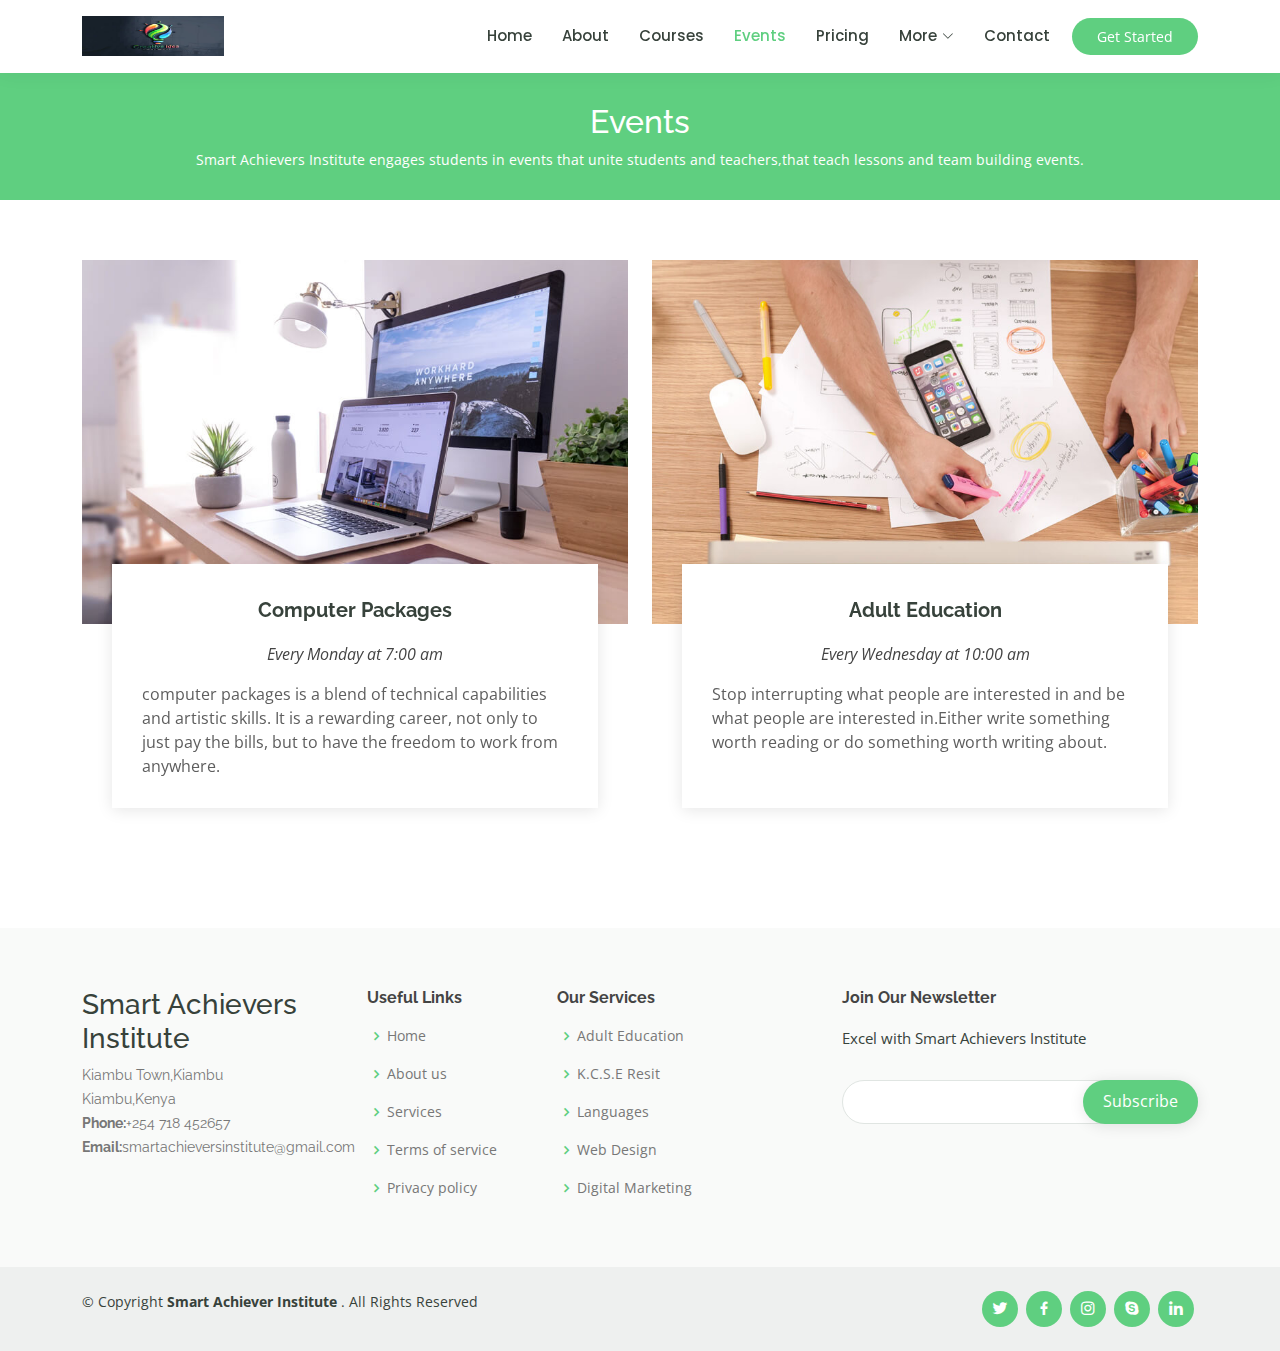
<file: events.html>
<!DOCTYPE html>
<html lang="en">

<head>
  <meta charset="utf-8">
  <meta content="width=device-width, initial-scale=1.0" name="viewport">

  <title>Events</title>
  <meta content="" name="description">
  <meta content="" name="keywords">

  <!-- Favicons -->
  <link href="assets/img/download.png" rel="icon">
  <link href="assets/img/download.png" rel="apple-touch-icon">

  <!-- Google Fonts -->
  <link href="https://fonts.googleapis.com/css?family=Open+Sans:300,300i,400,400i,600,600i,700,700i|Raleway:300,300i,400,400i,500,500i,600,600i,700,700i|Poppins:300,300i,400,400i,500,500i,600,600i,700,700i" rel="stylesheet">

  <!-- Vendor CSS Files -->
  <link href="assets/vendor/animate.css/animate.min.css" rel="stylesheet">
  <link href="assets/vendor/aos/aos.css" rel="stylesheet">
  <link href="assets/vendor/bootstrap/css/bootstrap.min.css" rel="stylesheet">
  <link href="assets/vendor/bootstrap-icons/bootstrap-icons.css" rel="stylesheet">
  <link href="assets/vendor/boxicons/css/boxicons.min.css" rel="stylesheet">
  <link href="assets/vendor/remixicon/remixicon.css" rel="stylesheet">
  <link href="assets/vendor/swiper/swiper-bundle.min.css" rel="stylesheet">

  <!-- Template Main CSS File -->
  <link href="assets/css/style.css" rel="stylesheet">

  <!-- =======================================================
  * Template Name: Mentor
  * Updated: Mar 09 2023 with Bootstrap v5.2.3
  * Template URL: https://bootstrapmade.com/mentor-free-education-bootstrap-theme/
  * Author: BootstrapMade.com
  * License: https://bootstrapmade.com/license/
  ======================================================== -->
</head>

<body>

  <!-- ======= Header ======= -->
  <header id="header" class="fixed-top">
    <div class="container d-flex align-items-center">
      <h1 class="logo me-auto"><a href="index.html"><img src="/assets/img/images.jpeg" style="width: 200%;height: 200%;" ></a></h1>
      <!-- Uncomment below if you prefer to use an image logo -->
      <!-- <a href="index.html" class="logo me-auto"><img src="assets/img/logo.png" alt="" class="img-fluid"></a>-->

      <nav id="navbar" class="navbar order-last order-lg-0">
        <ul>
          <li><a href="index.html">Home</a></li>
          <li><a href="about.html">About</a></li>
          <li><a href="courses.html">Courses</a></li>
          
 <!-- 
          <li><a href="trainers.html">Trainers</a></li>
           -->

          <li><a class="active" href="events.html">Events</a></li>
          <li><a href="pricing.html">Pricing</a></li>

          <li class="dropdown"><a href="#"><span>More</span> <i class="bi bi-chevron-down"></i></a>
            <ul>
              <li><a href="#">Admissions</a></li>
          
             
              
              <li><a href="#">Intakes</a></li>
              <li><a href="#">Certifications</a></li>
              <li><a href="#">Jobs</a></li>
            </ul>
          </li>
          <li><a href="contact.html">Contact</a></li>
        </ul>
        <i class="bi bi-list mobile-nav-toggle"></i>
      </nav><!-- .navbar -->

      <a href="courses.html" class="get-started-btn">Get Started</a>

    </div>
  </header><!-- End Header -->

  <main id="main">

    <!-- ======= Breadcrumbs ======= -->
    <div class="breadcrumbs" data-aos="fade-in">
      <div class="container">
        <h2>Events</h2>
        <p>Smart Achievers Institute engages students in events that unite students and teachers,that teach lessons and team building events. </p>
      </div>
    </div><!-- End Breadcrumbs -->

    <!-- ======= Events Section ======= -->
    <section id="events" class="events">
      <div class="container" data-aos="fade-up">

        <div class="row">
          <div class="col-md-6 d-flex align-items-stretch">
            <div class="card">
              <div class="card-img">
                <img src="assets/img/events-1.jpg" alt="...">
              </div>
              <div class="card-body">
                <h5 class="card-title"><a href="">Computer Packages</a></h5>
                <p class="fst-italic text-center">Every Monday at 7:00 am</p>
                <p class="card-text">computer packages is a blend of technical capabilities and artistic skills. It is a rewarding career, not only to just pay the bills, but to have the freedom to work from anywhere. </p>
              </div>
            </div>
          </div>
          <div class="col-md-6 d-flex align-items-stretch">
            <div class="card">
              <div class="card-img">
                <img src="assets/img/events-2.jpg" alt="...">
              </div>
              <div class="card-body">
                <h5 class="card-title"><a href="">Adult Education</a></h5>
                <p class="fst-italic text-center">Every Wednesday at 10:00 am</p>
                <p class="card-text">Stop interrupting what people are interested in and be what people are interested in.Either write something worth reading or do something worth writing about.</p>
              </div>
            </div>

          </div>
        </div>

      </div>
    </section><!-- End Events Section -->

  </main><!-- End #main -->

  <!-- ======= Footer ======= -->
  
  <footer id="footer">

    <div class="footer-top">
      <div class="container">
        <div class="row">

          <div class="col-lg-3 col-md-6 footer-contact">
            <h3>Smart Achievers Institute</h3>
            <p>
              Kiambu Town,Kiambu<br>
              Kiambu,Kenya<br>

              <strong>Phone:</strong>+254 718 452657 <br>
              <strong>Email:</strong>smartachieversinstitute@gmail.com<br>
            </p>
          </div>

          <div class="col-lg-2 col-md-6 footer-links">
            <h4>Useful Links</h4>
            <ul>
              <li><i class="bx bx-chevron-right"></i> <a href="#">Home</a></li>
              <li><i class="bx bx-chevron-right"></i> <a href="#">About us</a></li>
              <li><i class="bx bx-chevron-right"></i> <a href="#">Services</a></li>
              <li><i class="bx bx-chevron-right"></i> <a href="#">Terms of service</a></li>
              <li><i class="bx bx-chevron-right"></i> <a href="#">Privacy policy</a></li>
            </ul>
          </div>

          <div class="col-lg-3 col-md-6 footer-links">
            <h4>Our Services</h4>
            <ul>
              <li><i class="bx bx-chevron-right"></i> <a href="#">Adult Education</a></li>
              <li><i class="bx bx-chevron-right"></i> <a href="#">K.C.S.E Resit</a></li>
              <li><i class="bx bx-chevron-right"></i> <a href="#">Languages</a></li>

              <li><i class="bx bx-chevron-right"></i> <a href="#">Web Design</a></li>
              <li><i class="bx bx-chevron-right"></i> <a href="#">Digital Marketing</a></li>

            </ul>
          </div>

          <div class="col-lg-4 col-md-6 footer-newsletter">
            <h4>Join Our Newsletter</h4>
            <p>Excel with Smart Achievers Institute</p>
            <form action="" method="post">
              <input type="email" name="email"><input type="submit" value="Subscribe">
            </form>
          </div>

        </div>
      </div>
    </div>
    <div class="container d-md-flex py-4">

      <div class="me-md-auto text-center text-md-start">
        <div class="copyright">
          &copy; Copyright <strong><span>Smart Achiever Institute </span></strong>. All Rights Reserved
        </div>
        <div class="credits">
          <!-- All the links in the footer should remain intact. -->
          <!-- You can delete the links only if you purchased the pro version. -->
          <!-- Licensing information: https://bootstrapmade.com/license/ -->
          <!-- Purchase the pro version with working PHP/AJAX contact form: https://bootstrapmade.com/mentor-free-education-bootstrap-theme/ -->
        
        </div>
      </div>
      <div class="social-links text-center text-md-right pt-3 pt-md-0">
        <a href="#" class="twitter"><i class="bx bxl-twitter"></i></a>
        <a href="#" class="facebook"><i class="bx bxl-facebook"></i></a>
        <a href="#" class="instagram"><i class="bx bxl-instagram"></i></a>
        <a href="#" class="google-plus"><i class="bx bxl-skype"></i></a>
        <a href="#" class="linkedin"><i class="bx bxl-linkedin"></i></a>
      </div>
    </div>
  </footer><!-- End Footer -->

  <div id="preloader"></div>
  <a href="#" class="back-to-top d-flex align-items-center justify-content-center"><i class="bi bi-arrow-up-short"></i></a>

  <!-- Vendor JS Files -->
  <script src="assets/vendor/purecounter/purecounter_vanilla.js"></script>
  <script src="assets/vendor/aos/aos.js"></script>
  <script src="assets/vendor/bootstrap/js/bootstrap.bundle.min.js"></script>
  <script src="assets/vendor/swiper/swiper-bundle.min.js"></script>
  <script src="assets/vendor/php-email-form/validate.js"></script>

  <!-- Template Main JS File -->
  <script src="assets/js/main.js"></script>

</body>

</html>
</file>
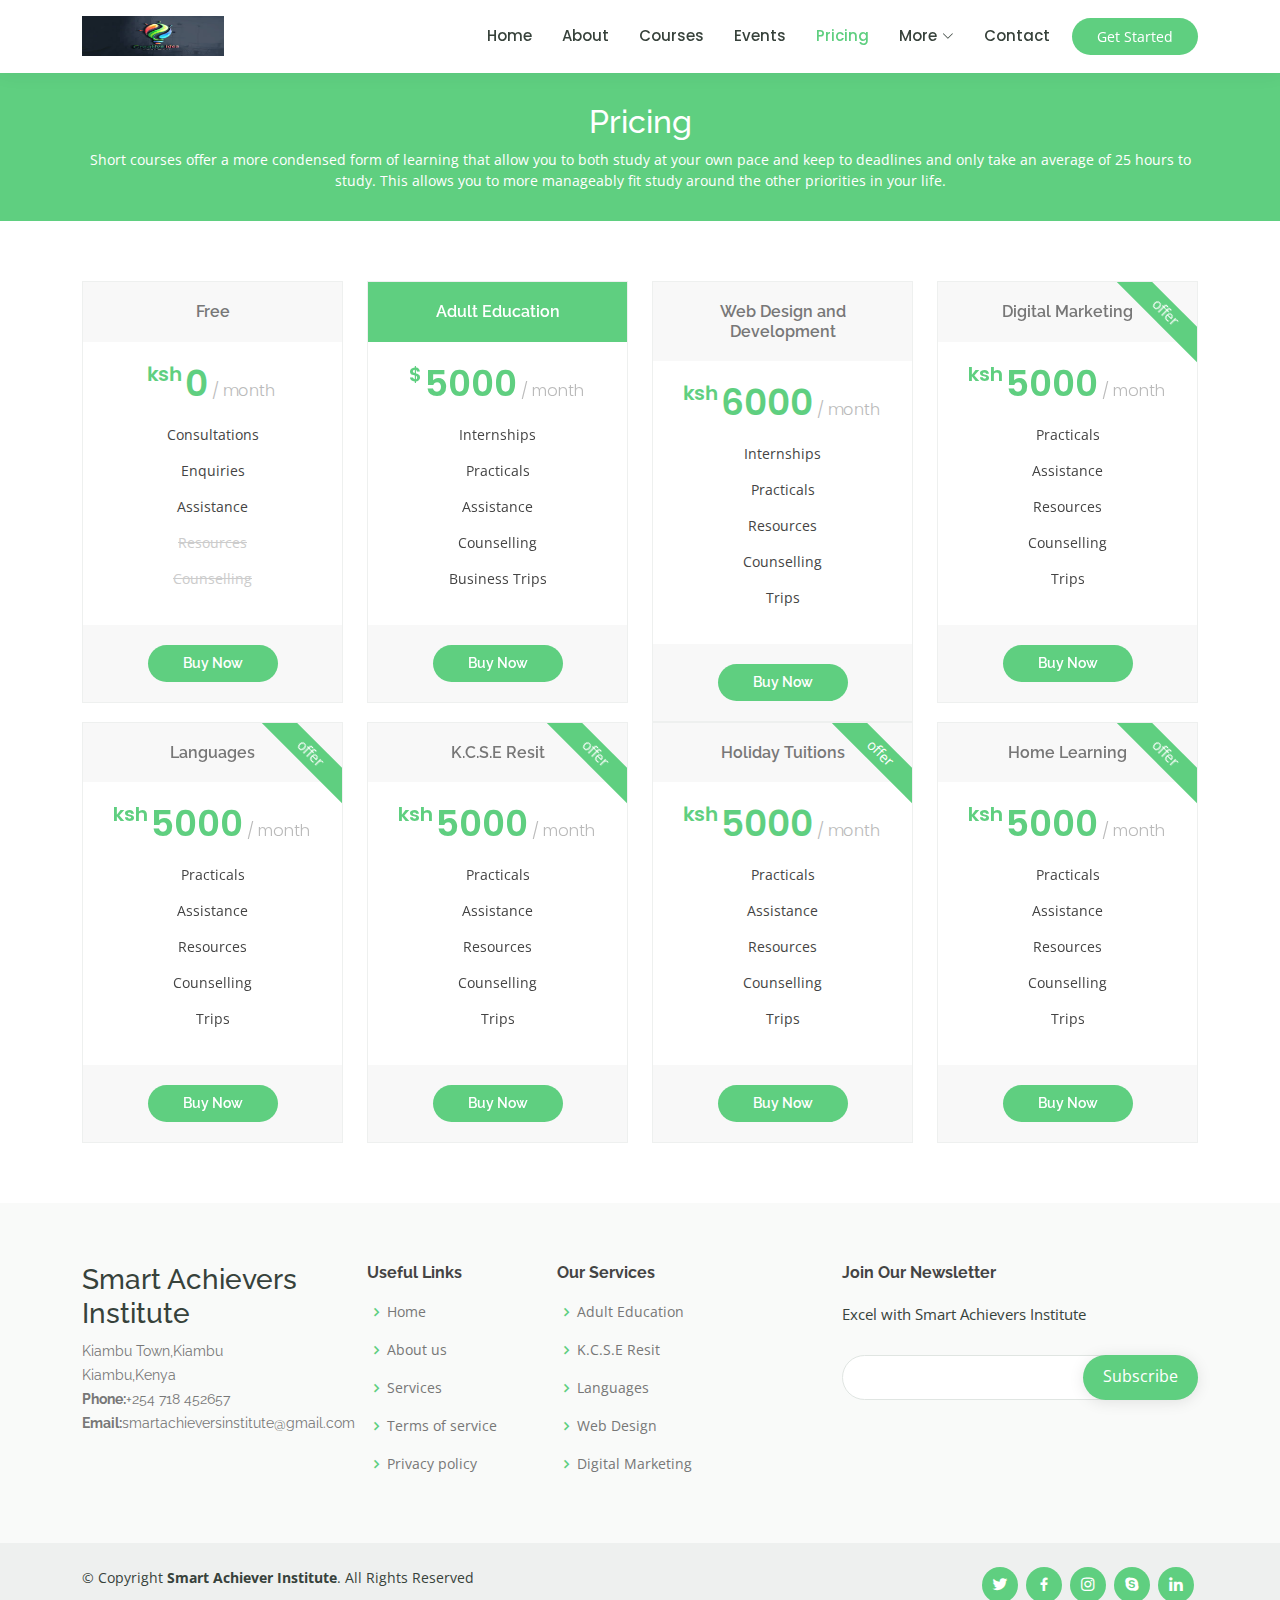
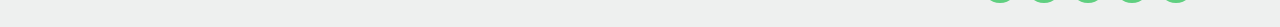
<file: pricing.html>
<!DOCTYPE html>
<html lang="en">

<head>
  <meta charset="utf-8">
  <meta content="width=device-width, initial-scale=1.0" name="viewport">

  <title>Pricing </title>
  <meta content="" name="description">
  <meta content="" name="keywords">

  <!-- Favicons -->
  <link href="assets/img/download.png" rel="icon">
  <link href="assets/img/download.png" rel="apple-touch-icon">

  <!-- Google Fonts -->
  <link
    href="https://fonts.googleapis.com/css?family=Open+Sans:300,300i,400,400i,600,600i,700,700i|Raleway:300,300i,400,400i,500,500i,600,600i,700,700i|Poppins:300,300i,400,400i,500,500i,600,600i,700,700i"
    rel="stylesheet">

  <!-- Vendor CSS Files -->
  <link href="assets/vendor/animate.css/animate.min.css" rel="stylesheet">
  <link href="assets/vendor/aos/aos.css" rel="stylesheet">
  <link href="assets/vendor/bootstrap/css/bootstrap.min.css" rel="stylesheet">
  <link href="assets/vendor/bootstrap-icons/bootstrap-icons.css" rel="stylesheet">
  <link href="assets/vendor/boxicons/css/boxicons.min.css" rel="stylesheet">
  <link href="assets/vendor/remixicon/remixicon.css" rel="stylesheet">
  <link href="assets/vendor/swiper/swiper-bundle.min.css" rel="stylesheet">

  <!-- Template Main CSS File -->
  <link href="assets/css/style.css" rel="stylesheet">

  <!-- =======================================================
  * Template Name: Mentor
  * Updated: Mar 09 2023 with Bootstrap v5.2.3
  * Template URL: https://bootstrapmade.com/mentor-free-education-bootstrap-theme/
  * Author: BootstrapMade.com
  * License: https://bootstrapmade.com/license/
  ======================================================== -->
</head>

<body>

  <!-- ======= Header ======= -->
  <header id="header" class="fixed-top">
    <div class="container d-flex align-items-center">

      <h1 class="logo me-auto"><a href="index.html"><img src="/assets/img/images.jpeg"
            style="width: 200%;height: 200%;"></a></h1>
      <!-- Uncomment below if you prefer to use an image logo -->
      <!-- <a href="index.html" class="logo me-auto"><img src="assets/img/logo.png" alt="" class="img-fluid"></a>-->

      <nav id="navbar" class="navbar order-last order-lg-0">
        <ul>
          <li><a href="index.html">Home</a></li>
          <li><a href="about.html">About</a></li>
          <li><a href="courses.html">Courses</a></li>
        <!-- 
          <li><a href="trainers.html">Trainers</a></li>
           -->



          <li><a href="events.html">Events</a></li>
          <li><a class="active" href="pricing.html">Pricing</a></li>
          <li class="dropdown"><a href="#"><span>More</span> <i class="bi bi-chevron-down"></i></a>
            <ul>
              <li><a href="#">Admissions</a></li>



              <li><a href="#">Intakes</a></li>
              <li><a href="#">Certifications</a></li>
              <li><a href="#">Jobs</a></li>
            </ul>
          </li>
          <li><a href="contact.html">Contact</a></li>
        </ul>
        <i class="bi bi-list mobile-nav-toggle"></i>
      </nav><!-- .navbar -->

      <a href="courses.html" class="get-started-btn">Get Started</a>

    </div>
  </header><!-- End Header -->

  <main id="main">
    <!-- ======= Breadcrumbs ======= -->
    <div class="breadcrumbs" data-aos="fade-in">
      <div class="container">
        <h2>Pricing</h2>
        <p>Short courses offer a more condensed form of learning that allow you to both study at your own pace and keep to deadlines and only take an average of 25 hours to study. This allows you to more manageably fit study around the other priorities in your life.</p>
      </div>
    </div><!-- End Breadcrumbs -->

    <!-- ======= Pricing Section ======= -->
    <section id="pricing" class="pricing">
      <div class="container" data-aos="fade-up">

        <div class="row">

          <div class="col-lg-3 col-md-6">
            <div class="box">
              <h3>Free</h3>
              <h4><sup>ksh</sup>0<span> / month</span></h4>
              <ul>
                <li>Consultations</li>
                <li>Enquiries</li>
                <li>Assistance</li>
                <li class="na">Resources</li>
                <li class="na">Counselling</li>
              </ul>
              <div class="btn-wrap">
                <a href="#" class="btn-buy">Buy Now</a>
              </div>
            </div>
          </div>

          <div class="col-lg-3 col-md-6 mt-4 mt-md-0">
            <div class="box featured">
              <h3>Adult Education</h3>
              <h4><sup>$</sup>5000<span> / month</span></h4>
              <ul>
                <li>Internships</li>
                <li>Practicals</li>
                <li>Assistance</li>

                <li>Counselling</li>
                <li>Business Trips</li>

              </ul>
              <div class="btn-wrap">
                <a href="#" class="btn-buy">Buy Now</a>
              </div>
            </div>
          </div>

          <div class="col-lg-3 col-md-6 mt-4 mt-lg-0">
            <div class="box">
              <h3>Web Design and Development</h3>
              <h4><sup>ksh</sup>6000<span> / month</span></h4>
              <ul>
                <li>Internships</li>
                <li>Practicals</li>

                <li>Resources</li>
                <li>Counselling</li>
                <li> Trips</li>
              </ul>
              <div class="btn-wrap">
                <a href="#" class="btn-buy">Buy Now</a>
              </div>
            </div>
          </div>

          <div class="col-lg-3 col-md-6 mt-4 mt-lg-0">
            <div class="box">
              <span class="advanced">offer</span>
              <h3>Digital Marketing</h3>
              <h4><sup>ksh</sup>5000<span> / month</span></h4>
              <ul>

                <li>Practicals</li>
                <li>Assistance</li>
                <li>Resources</li>
                <li>Counselling</li>
                <li> Trips</li>
              </ul>
              <div class="btn-wrap">
                <a href="#" class="btn-buy">Buy Now</a>
              </div>
            </div>
          </div>
        <br />
        <br />
          <div class="col-lg-3 col-md-6 mt-4 mt-lg-0">
            <div class="box">
              <span class="advanced">offer</span>
              <h3>Languages</h3>
              <h4><sup>ksh</sup>5000<span> / month</span></h4>
              <ul>

                <li>Practicals</li>
                <li>Assistance</li>
                <li>Resources</li>
                <li>Counselling</li>
                <li> Trips</li>
              </ul>
              <div class="btn-wrap">
                <a href="#" class="btn-buy">Buy Now</a>
              </div>
            </div>
          </div>
          <div class="col-lg-3 col-md-6 mt-4 mt-lg-0">
            <div class="box">
              <span class="advanced">offer</span>
              <h3>K.C.S.E Resit</h3>
              <h4><sup>ksh</sup>5000<span> / month</span></h4>
              <ul>

                <li>Practicals</li>
                <li>Assistance</li>
                <li>Resources</li>
                <li>Counselling</li>
                <li> Trips</li>
              </ul>
              <div class="btn-wrap">
                <a href="#" class="btn-buy">Buy Now</a>
              </div>
            </div>
          </div>
          <div class="col-lg-3 col-md-6 mt-4 mt-lg-0">
            <div class="box">
              <span class="advanced">offer</span>
              <h3>Holiday Tuitions</h3>
              <h4><sup>ksh</sup>5000<span> / month</span></h4>
              <ul>

                <li>Practicals</li>
                <li>Assistance</li>
                <li>Resources</li>
                <li>Counselling</li>
                <li> Trips</li>
              </ul>
              <div class="btn-wrap">
                <a href="#" class="btn-buy">Buy Now</a>
              </div>
            </div>
          </div>
          <div class="col-lg-3 col-md-6 mt-4 mt-lg-0">
            <div class="box">
              <span class="advanced">offer</span>
              <h3>Home Learning</h3>
              <h4><sup>ksh</sup>5000<span> / month</span></h4>
              <ul>

                <li>Practicals</li>
                <li>Assistance</li>
                <li>Resources</li>
                <li>Counselling</li>
                <li> Trips</li>
              </ul>
              <div class="btn-wrap">
                <a href="#" class="btn-buy">Buy Now</a>
              </div>
            </div>
          </div>

        </div>

      </div>
    </section><!-- End Pricing Section -->

  </main><!-- End #main -->

  <!-- ======= Footer ======= -->
  <footer id="footer">

    <div class="footer-top">
      <div class="container">
        <div class="row">

          <div class="col-lg-3 col-md-6 footer-contact">
            <h3>Smart Achievers Institute</h3>
            <p>
              Kiambu Town,Kiambu<br>
              Kiambu,Kenya<br>

              <strong>Phone:</strong>+254 718 452657 <br>
              <strong>Email:</strong>smartachieversinstitute@gmail.com<br>
            </p>
          </div>

          <div class="col-lg-2 col-md-6 footer-links">
            <h4>Useful Links</h4>
            <ul>
              <li><i class="bx bx-chevron-right"></i> <a href="#">Home</a></li>
              <li><i class="bx bx-chevron-right"></i> <a href="#">About us</a></li>
              <li><i class="bx bx-chevron-right"></i> <a href="#">Services</a></li>
              <li><i class="bx bx-chevron-right"></i> <a href="#">Terms of service</a></li>
              <li><i class="bx bx-chevron-right"></i> <a href="#">Privacy policy</a></li>
            </ul>
          </div>

          <div class="col-lg-3 col-md-6 footer-links">
            <h4>Our Services</h4>
            <ul>
              <li><i class="bx bx-chevron-right"></i> <a href="#">Adult Education</a></li>
              <li><i class="bx bx-chevron-right"></i> <a href="#">K.C.S.E Resit</a></li>
              <li><i class="bx bx-chevron-right"></i> <a href="#">Languages</a></li>

              <li><i class="bx bx-chevron-right"></i> <a href="#">Web Design</a></li>
              <li><i class="bx bx-chevron-right"></i> <a href="#">Digital Marketing</a></li>

            </ul>
          </div>

          <div class="col-lg-4 col-md-6 footer-newsletter">
            <h4>Join Our Newsletter</h4>
            <p>Excel with Smart Achievers Institute</p>
            <form action="" method="post">
              <input type="email" name="email"><input type="submit" value="Subscribe">
            </form>
          </div>

        </div>
      </div>
    </div>
    <div class="container d-md-flex py-4">

      <div class="me-md-auto text-center text-md-start">
        <div class="copyright">
          &copy; Copyright <strong><span>Smart Achiever Institute</span></strong>. All Rights Reserved
        </div>
        <div class="credits">
          <!-- All the links in the footer should remain intact. -->
          <!-- You can delete the links only if you purchased the pro version. -->
          <!-- Licensing information: https://bootstrapmade.com/license/ -->
          <!-- Purchase the pro version with working PHP/AJAX contact form: https://bootstrapmade.com/mentor-free-education-bootstrap-theme/ -->
        </div>
      </div>
      <div class="social-links text-center text-md-right pt-3 pt-md-0">
        <a href="#" class="twitter"><i class="bx bxl-twitter"></i></a>
        <a href="#" class="facebook"><i class="bx bxl-facebook"></i></a>
        <a href="#" class="instagram"><i class="bx bxl-instagram"></i></a>
        <a href="#" class="google-plus"><i class="bx bxl-skype"></i></a>
        <a href="#" class="linkedin"><i class="bx bxl-linkedin"></i></a>
      </div>
    </div>
  </footer><!-- End Footer -->

  <div id="preloader"></div>
  <a href="#" class="back-to-top d-flex align-items-center justify-content-center"><i
      class="bi bi-arrow-up-short"></i></a>

  <!-- Vendor JS Files -->
  <script src="assets/vendor/purecounter/purecounter_vanilla.js"></script>
  <script src="assets/vendor/aos/aos.js"></script>
  <script src="assets/vendor/bootstrap/js/bootstrap.bundle.min.js"></script>
  <script src="assets/vendor/swiper/swiper-bundle.min.js"></script>
  <script src="assets/vendor/php-email-form/validate.js"></script>

  <!-- Template Main JS File -->
  <script src="assets/js/main.js"></script>

</body>

</html>
</file>
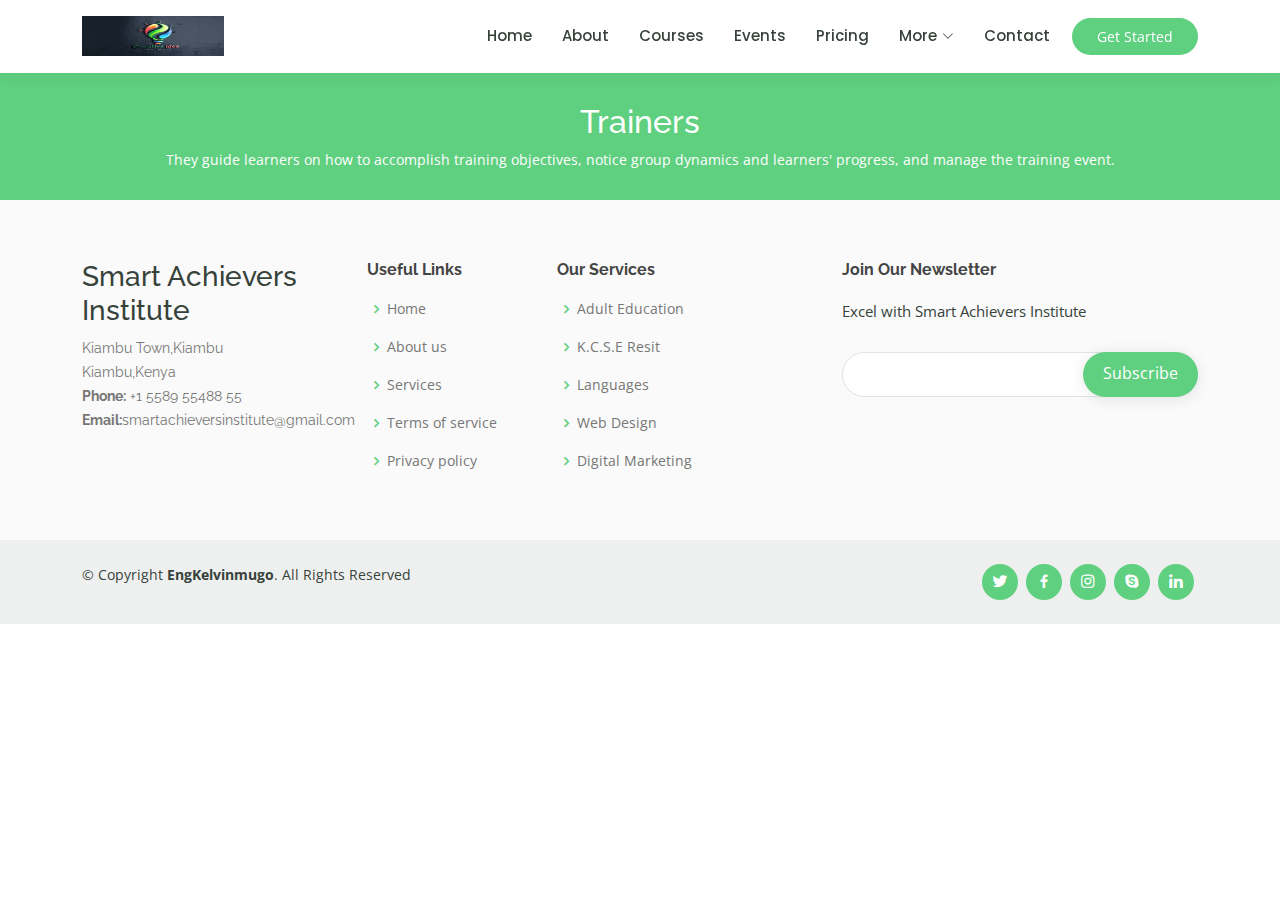
<file: trainers.html>
<!DOCTYPE html>
<html lang="en">

<head>
  <meta charset="utf-8">
  <meta content="width=device-width, initial-scale=1.0" name="viewport">

  <title>Trainers</title>
  <meta content="" name="description">
  <meta content="" name="keywords">

  <!-- Favicons -->
  <link href="assets/img/download.png" rel="icon">
  <link href="assets/img/download.png" rel="apple-touch-icon">

  <!-- Google Fonts -->
  <link
    href="https://fonts.googleapis.com/css?family=Open+Sans:300,300i,400,400i,600,600i,700,700i|Raleway:300,300i,400,400i,500,500i,600,600i,700,700i|Poppins:300,300i,400,400i,500,500i,600,600i,700,700i"
    rel="stylesheet">

  <!-- Vendor CSS Files -->
  <link href="assets/vendor/animate.css/animate.min.css" rel="stylesheet">
  <link href="assets/vendor/aos/aos.css" rel="stylesheet">
  <link href="assets/vendor/bootstrap/css/bootstrap.min.css" rel="stylesheet">
  <link href="assets/vendor/bootstrap-icons/bootstrap-icons.css" rel="stylesheet">
  <link href="assets/vendor/boxicons/css/boxicons.min.css" rel="stylesheet">
  <link href="assets/vendor/remixicon/remixicon.css" rel="stylesheet">
  <link href="assets/vendor/swiper/swiper-bundle.min.css" rel="stylesheet">

  <!-- Template Main CSS File -->
  <link href="assets/css/style.css" rel="stylesheet">

  <!-- =======================================================
  * Template Name: Mentor
  * Updated: Mar 09 2023 with Bootstrap v5.2.3
  * Template URL: https://bootstrapmade.com/mentor-free-education-bootstrap-theme/
  * Author: BootstrapMade.com
  * License: https://bootstrapmade.com/license/
  ======================================================== -->
</head>

<body>

  <!-- ======= Header ======= -->
  <header id="header" class="fixed-top">
    <div class="container d-flex align-items-center">

      <h1 class="logo me-auto"><a href="index.html"><img src="/assets/img/images.jpeg"
            style="width: 200%;height: 200%;"></a></h1>
      <!-- Uncomment below if you prefer to use an image logo -->
      <!-- <a href="index.html" class="logo me-auto"><img src="assets/img/logo.png" alt="" class="img-fluid"></a>-->

      <nav id="navbar" class="navbar order-last order-lg-0">
        <ul>
          <li><a href="index.html">Home</a></li>
          <li><a href="about.html">About</a></li>
          <li><a href="courses.html">Courses</a></li>
   <!-- 
          <li><a href="trainers.html">Trainers</a></li>
           -->
          <li><a href="events.html">Events</a></li>
          <li><a href="pricing.html">Pricing</a></li>

          <li class="dropdown"><a href="#"><span>More</span> <i class="bi bi-chevron-down"></i></a>
            <ul>
              <li><a href="#">Admissions</a></li>



              <li><a href="#">Intakes</a></li>
              <li><a href="#">Certifications</a></li>
              <li><a href="#">Jobs</a></li>
            </ul>
          </li>
          <li><a href="contact.html">Contact</a></li>
        </ul>
        <i class="bi bi-list mobile-nav-toggle"></i>
      </nav><!-- .navbar -->

      <a href="courses.html" class="get-started-btn">Get Started</a>

    </div>
  </header><!-- End Header -->

  <main id="main" data-aos="fade-in">

    <!-- ======= Breadcrumbs ======= -->
    <div class="breadcrumbs">
      <div class="container">
        <h2>Trainers</h2>
        <p>

          They guide learners on how to accomplish training objectives, notice group dynamics and learners' progress,
          and manage the training event. </p>
      </div>
    </div><!-- End Breadcrumbs -->

    <!-- ======= Trainers Section ======= -->

    <!--  
    <section id="trainers" class="trainers">
      <div class="container" data-aos="fade-up">

        <div class="row" data-aos="zoom-in" data-aos-delay="100">

          <div class="col-lg-4 col-md-6 d-flex align-items-stretch">
            <div class="member">
              <img src="assets/img/trainers/trainer-1.jpg" class="img-fluid" alt="">
              <div class="member-content">
                <h4>Kariuki</h4>
                <span>Digital Marketing.</span>
                <p>
                  I teach digital marketing hence impacting marketing efforts that occur on the internet.
                </p>
                <div class="social">
                  <a href=""><i class="bi bi-twitter"></i></a>
                  <a href=""><i class="bi bi-facebook"></i></a>
                  <a href=""><i class="bi bi-instagram"></i></a>
                  <a href=""><i class="bi bi-linkedin"></i></a>
                </div>
              </div>
            </div>
          </div>

          <div class="col-lg-4 col-md-6 d-flex align-items-stretch">
            <div class="member">
              <img src="assets/img/trainers/trainer-3.jpg" class="img-fluid" alt="">
              <div class="member-content">
                <h4>Kennedy</h4>
                <span>Adult education.</span>
                <p>
                  I am specilased in adult education, hence improving literacy levels of Kenyans by educating them.
                </p>
                <div class="social">
                  <a href=""><i class="bi bi-twitter"></i></a>
                  <a href=""><i class="bi bi-facebook"></i></a>
                  <a href=""><i class="bi bi-instagram"></i></a>
                  <a href=""><i class="bi bi-linkedin"></i></a>
                </div>
              </div>
            </div>
          </div>

          <div class="col-lg-4 col-md-6 d-flex align-items-stretch">
            <div class="member">
              <img src="assets/img/trainers/trainer-2.jpg" class="img-fluid" alt="">
              <div class="member-content">
                <h4>Lydia Wairimu.</h4>
                <span>Website Design.</span>
                <p>
                  I am specialised in website design and development,this is to enlighten you as the world is evolving
                  in Information Technology.
                </p>
                <div class="social">
                  <a href=""><i class="bi bi-twitter"></i></a>
                  <a href=""><i class="bi bi-facebook"></i></a>
                  <a href=""><i class="bi bi-instagram"></i></a>
                  <a href=""><i class="bi bi-linkedin"></i></a>

                </div>
              </div>
            </div>
          </div>

        </div>

      </div>
    </section> -->
    <!-- End Trainers Section -->

  </main><!-- End #main -->

  <!-- ======= Footer ======= -->
  <footer id="footer">

    <div class="footer-top">
      <div class="container">
        <div class="row">

          <div class="col-lg-3 col-md-6 footer-contact">
            <h3>Smart Achievers Institute</h3>
            <p>
              Kiambu Town,Kiambu<br>
              Kiambu,Kenya<br>

              <strong>Phone:</strong> +1 5589 55488 55<br>
              <strong>Email:</strong>smartachieversinstitute@gmail.com<br>
            </p>
          </div>

          <div class="col-lg-2 col-md-6 footer-links">
            <h4>Useful Links</h4>
            <ul>
              <li><i class="bx bx-chevron-right"></i> <a href="#">Home</a></li>
              <li><i class="bx bx-chevron-right"></i> <a href="#">About us</a></li>
              <li><i class="bx bx-chevron-right"></i> <a href="#">Services</a></li>
              <li><i class="bx bx-chevron-right"></i> <a href="#">Terms of service</a></li>
              <li><i class="bx bx-chevron-right"></i> <a href="#">Privacy policy</a></li>
            </ul>
          </div>

          <div class="col-lg-3 col-md-6 footer-links">
            <h4>Our Services</h4>
            <ul>
              <li><i class="bx bx-chevron-right"></i> <a href="#">Adult Education</a></li>
              <li><i class="bx bx-chevron-right"></i> <a href="#">K.C.S.E Resit</a></li>
              <li><i class="bx bx-chevron-right"></i> <a href="#">Languages</a></li>

              <li><i class="bx bx-chevron-right"></i> <a href="#">Web Design</a></li>
              <li><i class="bx bx-chevron-right"></i> <a href="#">Digital Marketing</a></li>

            </ul>
          </div>

          <div class="col-lg-4 col-md-6 footer-newsletter">
            <h4>Join Our Newsletter</h4>
            <p>Excel with Smart Achievers Institute</p>
            <form action="" method="post">
              <input type="email" name="email"><input type="submit" value="Subscribe">
            </form>
          </div>

        </div>
      </div>
    </div>
    <div class="container d-md-flex py-4">

      <div class="me-md-auto text-center text-md-start">
        <div class="copyright">
          &copy; Copyright <strong><span>EngKelvinmugo</span></strong>. All Rights Reserved
        </div>
        <div class="credits">
          <!-- All the links in the footer should remain intact. -->
          <!-- You can delete the links only if you purchased the pro version. -->
          <!-- Licensing information: https://bootstrapmade.com/license/ -->
          <!-- Purchase the pro version with working PHP/AJAX contact form: https://bootstrapmade.com/mentor-free-education-bootstrap-theme/ -->

        </div>
      </div>
      <div class="social-links text-center text-md-right pt-3 pt-md-0">
        <a href="#" class="twitter"><i class="bx bxl-twitter"></i></a>
        <a href="#" class="facebook"><i class="bx bxl-facebook"></i></a>
        <a href="#" class="instagram"><i class="bx bxl-instagram"></i></a>
        <a href="#" class="google-plus"><i class="bx bxl-skype"></i></a>
        <a href="#" class="linkedin"><i class="bx bxl-linkedin"></i></a>
      </div>
    </div>
  </footer><!-- End Footer -->

  <div id="preloader"></div>
  <a href="#" class="back-to-top d-flex align-items-center justify-content-center"><i
      class="bi bi-arrow-up-short"></i></a>

  <!-- Vendor JS Files -->
  <script src="assets/vendor/purecounter/purecounter_vanilla.js"></script>
  <script src="assets/vendor/aos/aos.js"></script>
  <script src="assets/vendor/bootstrap/js/bootstrap.bundle.min.js"></script>
  <script src="assets/vendor/swiper/swiper-bundle.min.js"></script>
  <script src="assets/vendor/php-email-form/validate.js"></script>

  <!-- Template Main JS File -->
  <script src="assets/js/main.js"></script>

</body>

</html>
</file>
<file: assets/css/style.css>
/**
* Template Name: Mentor
* Updated: Mar 09 2023 with Bootstrap v5.2.3
* Template URL: https://bootstrapmade.com/mentor-free-education-bootstrap-theme/
* Author: BootstrapMade.com
* License: https://bootstrapmade.com/license/
*/

/*--------------------------------------------------------------
# General
--------------------------------------------------------------*/
body {
  font-family: "Open Sans", sans-serif;
  color: #444444;
}

a {
  color: #5fcf80;
  text-decoration: none;
}

a:hover {
  color: #86db9f;
  text-decoration: none;
}

h1,
h2,
h3,
h4,
h5,
h6 {
  font-family: "Raleway", sans-serif;
}

/*--------------------------------------------------------------
# Back to top button
--------------------------------------------------------------*/
.back-to-top {
  position: fixed;
  visibility: hidden;
  opacity: 0;
  right: 15px;
  bottom: 15px;
  z-index: 996;
  background: #5fcf80;
  width: 40px;
  height: 40px;
  border-radius: 50px;
  transition: all 0.4s;
}

.back-to-top i {
  font-size: 28px;
  color: #fff;
  line-height: 0;
}

.back-to-top:hover {
  background: #7ed899;
  color: #fff;
}

.back-to-top.active {
  visibility: visible;
  opacity: 1;
}

/*--------------------------------------------------------------
# Preloader
--------------------------------------------------------------*/
#preloader {
  position: fixed;
  top: 0;
  left: 0;
  right: 0;
  bottom: 0;
  z-index: 9999;
  overflow: hidden;
  background: #fff;
}

#preloader:before {
  content: "";
  position: fixed;
  top: calc(50% - 30px);
  left: calc(50% - 30px);
  border: 6px solid #5fcf80;
  border-top-color: #fff;
  border-bottom-color: #fff;
  border-radius: 50%;
  width: 60px;
  height: 60px;
  animation: animate-preloader 1s linear infinite;
}

@keyframes animate-preloader {
  0% {
    transform: rotate(0deg);
  }

  100% {
    transform: rotate(360deg);
  }
}

/*--------------------------------------------------------------
# Disable aos animation delay on mobile devices
--------------------------------------------------------------*/
@media screen and (max-width: 768px) {
  [data-aos-delay] {
    transition-delay: 0 !important;
  }
}

/*--------------------------------------------------------------
# Header
--------------------------------------------------------------*/
#header {
  background: #fff;
  transition: all 0.5s;
  z-index: 997;
  padding: 15px 0;
  box-shadow: 0px 0 18px rgba(55, 66, 59, 0.08);
}

#header .logo {
  font-size: 30px;
  margin: 0;
  padding: 0;
  line-height: 1;
  font-weight: 600;
  letter-spacing: 1px;
  text-transform: uppercase;
  font-family: "Poppins", sans-serif;
}

#header .logo a {
  color: #5fcf80;
}

#header .logo img {
  max-height: 40px;
}

/**
* Get Startet Button 
*/
.get-started-btn {
  margin-left: 22px;
  background: #5fcf80;
  color: #fff;
  border-radius: 50px;
  padding: 8px 25px;
  white-space: nowrap;
  transition: 0.3s;
  font-size: 14px;
  display: inline-block;
}

.get-started-btn:hover {
  background: #3ac162;
  color: #fff;
}

@media (max-width: 768px) {
  .get-started-btn {
    margin: 0 15px 0 0;
    padding: 6px 18px;
  }
}

/*--------------------------------------------------------------
# Navigation Menu
--------------------------------------------------------------*/
/**
* Desktop Navigation 
*/
.navbar {
  padding: 0;
}

.navbar ul {
  margin: 0;
  padding: 0;
  display: flex;
  list-style: none;
  align-items: center;
}

.navbar li {
  position: relative;
}

.navbar a,
.navbar a:focus {
  display: flex;
  align-items: center;
  justify-content: space-between;
  padding: 10px 0 10px 30px;
  font-family: "Poppins", sans-serif;
  font-size: 15px;
  font-weight: 500;
  color: #37423b;
  white-space: nowrap;
  transition: 0.3s;
}

.navbar a i,
.navbar a:focus i {
  font-size: 12px;
  line-height: 0;
  margin-left: 5px;
}

.navbar a:hover,
.navbar .active,
.navbar .active:focus,
.navbar li:hover>a {
  color: #5fcf80;
}

.navbar .dropdown ul {
  display: block;
  position: absolute;
  left: 30px;
  top: calc(100% + 30px);
  margin: 0;
  padding: 10px 0;
  z-index: 99;
  opacity: 0;
  visibility: hidden;
  background: #fff;
  box-shadow: 0px 0px 30px rgba(127, 137, 161, 0.25);
  transition: 0.3s;
  border-radius: 4px;
}

.navbar .dropdown ul li {
  min-width: 200px;
}

.navbar .dropdown ul a {
  padding: 10px 20px;
  font-size: 14px;
  text-transform: none;
  font-weight: 500;
}

.navbar .dropdown ul a i {
  font-size: 12px;
}

.navbar .dropdown ul a:hover,
.navbar .dropdown ul .active:hover,
.navbar .dropdown ul li:hover>a {
  color: #5fcf80;
}

.navbar .dropdown:hover>ul {
  opacity: 1;
  top: 100%;
  visibility: visible;
}

.navbar .dropdown .dropdown ul {
  top: 0;
  left: calc(100% - 30px);
  visibility: hidden;
}

.navbar .dropdown .dropdown:hover>ul {
  opacity: 1;
  top: 0;
  left: 100%;
  visibility: visible;
}

@media (max-width: 1366px) {
  .navbar .dropdown .dropdown ul {
    left: -90%;
  }

  .navbar .dropdown .dropdown:hover>ul {
    left: -100%;
  }
}

/**
* Mobile Navigation 
*/
.mobile-nav-toggle {
  color: #37423b;
  font-size: 28px;
  cursor: pointer;
  display: none;
  line-height: 0;
  transition: 0.5s;
}

.mobile-nav-toggle.bi-x {
  color: #fff;
}

@media (max-width: 991px) {
  .mobile-nav-toggle {
    display: block;
  }

  .navbar ul {
    display: none;
  }
}

.navbar-mobile {
  position: fixed;
  overflow: hidden;
  top: 0;
  right: 0;
  left: 0;
  bottom: 0;
  background: rgba(32, 38, 34, 0.9);
  transition: 0.3s;
  z-index: 999;
}

.navbar-mobile .mobile-nav-toggle {
  position: absolute;
  top: 15px;
  right: 15px;
}

.navbar-mobile ul {
  display: block;
  position: absolute;
  top: 55px;
  right: 15px;
  bottom: 15px;
  left: 15px;
  padding: 10px 0;
  border-radius: 6px;
  background-color: #fff;
  overflow-y: auto;
  transition: 0.3s;
}

.navbar-mobile a,
.navbar-mobile a:focus {
  padding: 10px 20px;
  font-size: 15px;
  color: #37423b;
}

.navbar-mobile a:hover,
.navbar-mobile .active,
.navbar-mobile li:hover>a {
  color: #5fcf80;
}

.navbar-mobile .getstarted,
.navbar-mobile .getstarted:focus {
  margin: 15px;
}

.navbar-mobile .dropdown ul {
  position: static;
  display: none;
  margin: 10px 20px;
  padding: 10px 0;
  z-index: 99;
  opacity: 1;
  visibility: visible;
  background: #fff;
  box-shadow: 0px 0px 30px rgba(127, 137, 161, 0.25);
}

.navbar-mobile .dropdown ul li {
  min-width: 200px;
}

.navbar-mobile .dropdown ul a {
  padding: 10px 20px;
}

.navbar-mobile .dropdown ul a i {
  font-size: 12px;
}

.navbar-mobile .dropdown ul a:hover,
.navbar-mobile .dropdown ul .active:hover,
.navbar-mobile .dropdown ul li:hover>a {
  color: #5fcf80;
}

.navbar-mobile .dropdown>.dropdown-active {
  display: block;
}

/*--------------------------------------------------------------
# Hero Section
--------------------------------------------------------------*/
#hero {
  width: 100%;
  height: 80vh;
  background: url("../img/Finished\ Smart\ Classroom.jpeg") top center;
  background-size: cover;
  position: relative;
}

#hero:before {
  content: "";
  background: rgba(0, 0, 0, 0.4);
  position: absolute;
  bottom: 0;
  top: 0;
  left: 0;
  right: 0;
}

#hero .container {
  padding-top: 72px;
}

@media (max-width: 992px) {
  #hero .container {
    padding-top: 62px;
  }
}

#hero h1 {
  margin: 0;
  font-size: 48px;
  font-weight: 700;
  line-height: 56px;
  color: #fff;
  font-family: "Poppins", sans-serif;
}

#hero h2 {
  color: #eee;
  margin: 10px 0 0 0;
  font-size: 24px;
}

#hero .btn-get-started {
  font-family: "Raleway", sans-serif;
  font-weight: 500;
  font-size: 15px;
  letter-spacing: 1px;
  display: inline-block;
  padding: 10px 35px;
  border-radius: 50px;
  transition: 0.5s;
  margin-top: 30px;
  border: 2px solid #fff;
  color: #fff;
}

#hero .btn-get-started:hover {
  background: #5fcf80;
  border: 2px solid #5fcf80;
}

@media (min-width: 1024px) {
  #hero {
    background-attachment: fixed;
  }
}

@media (max-width: 768px) {
  #hero {
    height: 100vh;
  }

  #hero h1 {
    font-size: 28px;
    line-height: 36px;
  }

  #hero h2 {
    font-size: 18px;
    line-height: 24px;
  }
}

/*--------------------------------------------------------------
# Sections General
--------------------------------------------------------------*/
section {
  padding: 60px 0;
  overflow: hidden;
}

.section-bg {
  background-color: #f6f7f6;
}

.section-title {
  padding-bottom: 40px;
}

.section-title h2 {
  font-size: 14px;
  font-weight: 500;
  padding: 0;
  line-height: 1px;
  margin: 0 0 5px 0;
  letter-spacing: 2px;
  text-transform: uppercase;
  color: #aaaaaa;
  font-family: "Poppins", sans-serif;
}

.section-title h2::after {
  content: "";
  width: 120px;
  height: 1px;
  display: inline-block;
  background: #9ae1af;
  margin: 4px 10px;
}

.section-title p {
  margin: 0;
  margin: 0;
  font-size: 36px;
  font-weight: 700;
  text-transform: uppercase;
  font-family: "Poppins", sans-serif;
  color: #37423b;
}

.breadcrumbs {
  margin-top: 73px;
  text-align: center;
  background: #5fcf80;
  padding: 30px 0;
  color: #fff;
}

@media (max-width: 992px) {
  .breadcrumbs {
    margin-top: 63px;
  }
}

.breadcrumbs h2 {
  font-size: 32px;
  font-weight: 500;
}

.breadcrumbs p {
  font-size: 14px;
  margin-bottom: 0;
}

/*--------------------------------------------------------------
# About
--------------------------------------------------------------*/
.about .content h3 {
  font-weight: 600;
  font-size: 26px;
}

.about .content ul {
  list-style: none;
  padding: 0;
}

.about .content ul li {
  padding-bottom: 10px;
}

.about .content ul i {
  font-size: 20px;
  padding-right: 4px;
  color: #5fcf80;
}

.about .content .learn-more-btn {
  background: #5fcf80;
  color: #fff;
  border-radius: 50px;
  padding: 8px 25px 9px 25px;
  white-space: nowrap;
  transition: 0.3s;
  font-size: 14px;
  display: inline-block;
}

.about .content .learn-more-btn:hover {
  background: #3ac162;
  color: #fff;
}

@media (max-width: 768px) {
  .about .content .learn-more-btn {
    margin: 0 48px 0 0;
    padding: 6px 18px;
  }
}

/*--------------------------------------------------------------
# Counts
--------------------------------------------------------------*/
.counts {
  padding: 30px 0;
}

.counts .counters span {
  font-size: 48px;
  display: block;
  color: #5fcf80;
  font-weight: 700;
}

.counts .counters p {
  padding: 0;
  margin: 0 0 20px 0;
  font-family: "Raleway", sans-serif;
  font-size: 15px;
  font-weight: 600;
  color: #37423b;
}

/*--------------------------------------------------------------
# Why Us
--------------------------------------------------------------*/
.why-us .content {
  padding: 30px;
  background: #5fcf80;
  border-radius: 4px;
  color: #fff;
}

.why-us .content h3 {
  font-weight: 700;
  font-size: 34px;
  margin-bottom: 30px;
}

.why-us .content p {
  margin-bottom: 30px;
}

.why-us .content .more-btn {
  display: inline-block;
  background: rgba(255, 255, 255, 0.2);
  padding: 6px 30px 8px 30px;
  color: #fff;
  border-radius: 50px;
  transition: all ease-in-out 0.4s;
}

.why-us .content .more-btn i {
  font-size: 14px;
}

.why-us .content .more-btn:hover {
  color: #5fcf80;
  background: #fff;
}

.why-us .icon-boxes .icon-box {
  text-align: center;
  background: #fff;
  padding: 40px 30px;
  width: 100%;
  border: 1px solid #eef0ef;
}

.why-us .icon-boxes .icon-box i {
  font-size: 32px;
  padding: 18px;
  color: #5fcf80;
  margin-bottom: 30px;
  background: #ecf9f0;
  border-radius: 50px;
}

.why-us .icon-boxes .icon-box h4 {
  font-size: 20px;
  font-weight: 700;
  margin: 0 0 30px 0;
}

.why-us .icon-boxes .icon-box p {
  font-size: 15px;
  color: #848484;
}

/*--------------------------------------------------------------
# Features
--------------------------------------------------------------*/
.features {
  padding-top: 0px;
}

.features .icon-box {
  display: flex;
  align-items: center;
  padding: 20px;
  transition: 0.3s;
  border: 1px solid #eef0ef;
}

.features .icon-box i {
  font-size: 32px;
  padding-right: 10px;
  line-height: 1;
}

.features .icon-box h3 {
  font-weight: 700;
  margin: 0;
  padding: 0;
  line-height: 1;
  font-size: 16px;
}

.features .icon-box h3 a {
  color: #37423b;
  transition: 0.3s;
}

.features .icon-box:hover {
  border-color: #5fcf80;
}

.features .icon-box:hover h3 a {
  color: #5fcf80;
}

/*--------------------------------------------------------------
# Courses
--------------------------------------------------------------*/
.courses .course-item {
  border-radius: 5px;
  border: 1px solid #eef0ef;
}

.courses .course-content {
  padding: 15px;
}

.courses .course-content h3 {
  font-weight: 700;
  font-size: 20px;
}

.courses .course-content h3 a {
  color: #37423b;
  transition: 0.3s;
}

.courses .course-content h3 a:hover {
  color: #5fcf80;
}

.courses .course-content p {
  font-size: 14px;
  color: #777777;
}

.courses .course-content h4 {
  font-size: 14px;
  background: #5fcf80;
  padding: 7px 14px;
  color: #fff;
  margin: 0;
}

.courses .course-content .price {
  margin: 0;
  font-weight: 700;
  font-size: 18px;
  color: #37423b;
}

.courses .trainer {
  padding-top: 15px;
  border-top: 1px solid #eef0ef;
}

.courses .trainer .trainer-profile img {
  max-width: 50px;
  border-radius: 50px;
}

.courses .trainer .trainer-profile span {
  padding-left: 10px;
  font-weight: 600;
  font-size: 16px;
  color: #5a6c60;
}

.courses .trainer .trainer-rank {
  font-size: 18px;
  color: #657a6d;
}

/*--------------------------------------------------------------
# Trainers
--------------------------------------------------------------*/
.trainers .member {
  text-align: center;
  margin-bottom: 20px;
  background: #fff;
  border: 1px solid #eef0ef;
}

.trainers .member img {
  margin: -1px -1px 30px -1px;
}

.trainers .member .member-content {
  padding: 0 20px 30px 20px;
}

.trainers .member h4 {
  font-weight: 700;
  margin-bottom: 2px;
  font-size: 18px;
}

.trainers .member span {
  font-style: italic;
  display: block;
  font-size: 13px;
}

.trainers .member p {
  padding-top: 10px;
  font-size: 14px;
  font-style: italic;
  color: #aaaaaa;
}

.trainers .member .social {
  margin-top: 15px;
}

.trainers .member .social a {
  color: #7e9486;
  transition: 0.3s;
}

.trainers .member .social a:hover {
  color: #5fcf80;
}

.trainers .member .social i {
  font-size: 18px;
  margin: 0 2px;
}

/*--------------------------------------------------------------
# Testimonials
--------------------------------------------------------------*/
.testimonials .testimonial-wrap {
  padding-left: 50px;
}

.testimonials .testimonials-carousel,
.testimonials .testimonials-slider {
  overflow: hidden;
}

.testimonials .testimonial-item {
  box-sizing: content-box;
  padding: 30px 30px 30px 60px;
  margin: 30px 15px;
  min-height: 200px;
  border: 1px solid #eef0ef;
  position: relative;
  background: #fff;
}

.testimonials .testimonial-item .testimonial-img {
  width: 90px;
  border-radius: 10px;
  border: 6px solid #fff;
  position: absolute;
  left: -45px;
}

.testimonials .testimonial-item h3 {
  font-size: 18px;
  font-weight: bold;
  margin: 10px 0 5px 0;
  color: #111;
}

.testimonials .testimonial-item h4 {
  font-size: 14px;
  color: #999;
  margin: 0;
}

.testimonials .testimonial-item .quote-icon-left,
.testimonials .testimonial-item .quote-icon-right {
  color: #c1ecce;
  font-size: 26px;
}

.testimonials .testimonial-item .quote-icon-left {
  display: inline-block;
  left: -5px;
  position: relative;
}

.testimonials .testimonial-item .quote-icon-right {
  display: inline-block;
  right: -5px;
  position: relative;
  top: 10px;
}

.testimonials .testimonial-item p {
  font-style: italic;
  margin: 15px auto 15px auto;
}

.testimonials .swiper-pagination {
  margin-top: 20px;
  position: relative;
}

.testimonials .swiper-pagination .swiper-pagination-bullet {
  width: 12px;
  height: 12px;
  background-color: #fff;
  opacity: 1;
  border: 1px solid #5fcf80;
}

.testimonials .swiper-pagination .swiper-pagination-bullet-active {
  background-color: #5fcf80;
}

@media (max-width: 767px) {
  .testimonials .testimonial-wrap {
    padding-left: 0;
  }

  .testimonials .testimonials-carousel,
  .testimonials .testimonials-slider {
    overflow: hidden;
  }

  .testimonials .testimonial-item {
    padding: 30px;
    margin: 15px;
  }

  .testimonials .testimonial-item .testimonial-img {
    position: static;
    left: auto;
  }
}

/*--------------------------------------------------------------
# Cource Details
--------------------------------------------------------------*/
.course-details h3 {
  font-size: 24px;
  margin: 30px 0 15px 0;
  font-weight: 700;
  position: relative;
  padding-bottom: 10px;
}

.course-details h3:before {
  content: "";
  position: absolute;
  display: block;
  width: 100%;
  height: 1px;
  background: #eef0ef;
  bottom: 0;
  left: 0;
}

.course-details h3:after {
  content: "";
  position: absolute;
  display: block;
  width: 60px;
  height: 1px;
  background: #5fcf80;
  bottom: 0;
  left: 0;
}

.course-details .course-info {
  background: #f6f7f6;
  padding: 10px 15px;
  margin-bottom: 15px;
}

.course-details .course-info h5 {
  font-weight: 400;
  font-size: 16px;
  margin: 0;
  font-family: "Poppins", sans-serif;
}

.course-details .course-info p {
  margin: 0;
  font-weight: 600;
}

.course-details .course-info a {
  color: #657a6d;
}

/*--------------------------------------------------------------
# Cource Details Tabs
--------------------------------------------------------------*/
.cource-details-tabs {
  overflow: hidden;
  padding-top: 0;
}

.cource-details-tabs .nav-tabs {
  border: 0;
}

.cource-details-tabs .nav-link {
  border: 0;
  padding: 12px 15px 12px 0;
  transition: 0.3s;
  color: #37423b;
  border-radius: 0;
  border-right: 2px solid #e2e7e4;
  font-weight: 600;
  font-size: 15px;
}

.cource-details-tabs .nav-link:hover {
  color: #5fcf80;
}

.cource-details-tabs .nav-link.active {
  color: #5fcf80;
  border-color: #5fcf80;
}

.cource-details-tabs .tab-pane.active {
  animation: fadeIn 0.5s ease-out;
}

.cource-details-tabs .details h3 {
  font-size: 26px;
  font-weight: 600;
  margin-bottom: 20px;
  color: #37423b;
}

.cource-details-tabs .details p {
  color: #777777;
}

.cource-details-tabs .details p:last-child {
  margin-bottom: 0;
}

@media (max-width: 992px) {
  .cource-details-tabs .nav-link {
    border: 0;
    padding: 15px;
  }

  .cource-details-tabs .nav-link.active {
    color: #fff;
    background: #5fcf80;
  }
}

/*--------------------------------------------------------------
# Events
--------------------------------------------------------------*/
.events .card {
  border: 0;
  padding: 0 30px;
  margin-bottom: 60px;
  position: relative;
}

.events .card-img {
  width: calc(100% + 60px);
  margin-left: -30px;
  overflow: hidden;
  z-index: 9;
  border-radius: 0;
}

.events .card-img img {
  max-width: 100%;
  transition: all 0.3s ease-in-out;
}

.events .card-body {
  z-index: 10;
  background: #fff;
  border-top: 4px solid #fff;
  padding: 30px;
  box-shadow: 0px 2px 15px rgba(0, 0, 0, 0.1);
  margin-top: -60px;
  transition: 0.3s;
}

.events .card-title {
  font-weight: 700;
  text-align: center;
  margin-bottom: 20px;
}

.events .card-title a {
  color: #37423b;
  transition: 0.3s;
}

.events .card-text {
  color: #5e5e5e;
}

.events .read-more a {
  color: #777777;
  text-transform: uppercase;
  font-weight: 600;
  font-size: 12px;
  transition: 0.3s;
}

.events .read-more a:hover {
  color: #5fcf80;
}

.events .card:hover img {
  transform: scale(1.1);
}

.events .card:hover .card-body {
  border-color: #5fcf80;
}

.events .card:hover .card-body .card-title a {
  color: #5fcf80;
}

/*--------------------------------------------------------------
# Pricing
--------------------------------------------------------------*/
.pricing .box {
  padding: 20px;
  background: #fff;
  text-align: center;
  border: 1px solid #eef0ef;
  border-radius: 0;
  position: relative;
  overflow: hidden;
}

.pricing h3 {
  font-weight: 400;
  margin: -20px -20px 20px -20px;
  padding: 20px 15px;
  font-size: 16px;
  font-weight: 600;
  color: #777777;
  background: #f8f8f8;
}

.pricing h4 {
  font-size: 36px;
  color: #5fcf80;
  font-weight: 600;
  font-family: "Poppins", sans-serif;
  margin-bottom: 20px;
}

.pricing h4 sup {
  font-size: 20px;
  top: -15px;
  left: -3px;
}

.pricing h4 span {
  color: #bababa;
  font-size: 16px;
  font-weight: 300;
}

.pricing ul {
  padding: 0;
  list-style: none;
  color: #444444;
  text-align: center;
  line-height: 20px;
  font-size: 14px;
}

.pricing ul li {
  padding-bottom: 16px;
}

.pricing ul i {
  color: #5fcf80;
  font-size: 18px;
  padding-right: 4px;
}

.pricing ul .na {
  color: #ccc;
  text-decoration: line-through;
}

.pricing .btn-wrap {
  margin: 20px -20px -20px -20px;
  padding: 20px 15px;
  background: #f8f8f8;
  text-align: center;
}

.pricing .btn-buy {
  background: #5fcf80;
  display: inline-block;
  padding: 8px 35px;
  border-radius: 50px;
  color: #fff;
  transition: none;
  font-size: 14px;
  font-weight: 400;
  font-family: "Raleway", sans-serif;
  font-weight: 600;
  transition: 0.3s;
}

.pricing .btn-buy:hover {
  background: #3ac162;
}

.pricing .featured h3 {
  color: #fff;
  background: #5fcf80;
}

.pricing .advanced {
  width: 200px;
  position: absolute;
  top: 18px;
  right: -68px;
  transform: rotate(45deg);
  z-index: 1;
  font-size: 14px;
  padding: 1px 0 3px 0;
  background: #5fcf80;
  color: #fff;
}

/*--------------------------------------------------------------
# Contact
--------------------------------------------------------------*/
.contact {
  padding-top: 5px;
}

.contact .info {
  width: 100%;
  background: #fff;
}

.contact .info i {
  font-size: 20px;
  color: #5fcf80;
  float: left;
  width: 44px;
  height: 44px;
  background: #ecf9f0;
  display: flex;
  justify-content: center;
  align-items: center;
  border-radius: 50px;
  transition: all 0.3s ease-in-out;
}

.contact .info h4 {
  padding: 0 0 0 60px;
  font-size: 22px;
  font-weight: 600;
  margin-bottom: 5px;
  color: #37423b;
}

.contact .info p {
  padding: 0 0 0 60px;
  margin-bottom: 0;
  font-size: 14px;
  color: #657a6d;
}

.contact .info .email,
.contact .info .phone {
  margin-top: 40px;
}

.contact .info .email:hover i,
.contact .info .address:hover i,
.contact .info .phone:hover i {
  background: #5fcf80;
  color: #fff;
}

.contact .php-email-form {
  width: 100%;
  background: #fff;
}

.contact .php-email-form .form-group {
  padding-bottom: 8px;
}

.contact .php-email-form .error-message {
  display: none;
  color: #fff;
  background: #ed3c0d;
  text-align: left;
  padding: 15px;
  font-weight: 600;
}

.contact .php-email-form .error-message br+br {
  margin-top: 25px;
}

.contact .php-email-form .sent-message {
  display: none;
  color: #fff;
  background: #18d26e;
  text-align: center;
  padding: 15px;
  font-weight: 600;
}

.contact .php-email-form .loading {
  display: none;
  background: #fff;
  text-align: center;
  padding: 15px;
}

.contact .php-email-form .loading:before {
  content: "";
  display: inline-block;
  border-radius: 50%;
  width: 24px;
  height: 24px;
  margin: 0 10px -6px 0;
  border: 3px solid #18d26e;
  border-top-color: #eee;
  animation: animate-loading 1s linear infinite;
}

.contact .php-email-form input,
.contact .php-email-form textarea {
  border-radius: 4px;
  box-shadow: none;
  font-size: 14px;
}

.contact .php-email-form input:focus,
.contact .php-email-form textarea:focus {
  border-color: #5fcf80;
}

.contact .php-email-form input {
  height: 44px;
}

.contact .php-email-form textarea {
  padding: 10px 12px;
}

.contact .php-email-form button[type=submit] {
  background: #5fcf80;
  border: 0;
  padding: 10px 35px;
  color: #fff;
  transition: 0.4s;
  border-radius: 50px;
}

.contact .php-email-form button[type=submit]:hover {
  background: #3ac162;
}

@keyframes animate-loading {
  0% {
    transform: rotate(0deg);
  }

  100% {
    transform: rotate(360deg);
  }
}

/*--------------------------------------------------------------
# Footer
--------------------------------------------------------------*/
#footer {
  color: #37423b;
  font-size: 14px;
  background: #eef0ef;
}

#footer .footer-top {
  padding: 60px 0 30px 0;
  background: #f9faf9;
}

#footer .footer-top .footer-contact {
  margin-bottom: 30px;
}

#footer .footer-top .footer-contact h4 {
  font-size: 22px;
  margin: 0 0 30px 0;
  padding: 2px 0 2px 0;
  line-height: 1;
  font-weight: 700;
}

#footer .footer-top .footer-contact p {
  font-size: 14px;
  line-height: 24px;
  margin-bottom: 0;
  font-family: "Raleway", sans-serif;
  color: #777777;
}

#footer .footer-top h4 {
  font-size: 16px;
  font-weight: bold;
  color: #444444;
  position: relative;
  padding-bottom: 12px;
}

#footer .footer-top .footer-links {
  margin-bottom: 30px;
}

#footer .footer-top .footer-links ul {
  list-style: none;
  padding: 0;
  margin: 0;
}

#footer .footer-top .footer-links ul i {
  padding-right: 2px;
  color: #5fcf80;
  font-size: 18px;
  line-height: 1;
}

#footer .footer-top .footer-links ul li {
  padding: 10px 0;
  display: flex;
  align-items: center;
}

#footer .footer-top .footer-links ul li:first-child {
  padding-top: 0;
}

#footer .footer-top .footer-links ul a {
  color: #777777;
  transition: 0.3s;
  display: inline-block;
  line-height: 1;
}

#footer .footer-top .footer-links ul a:hover {
  text-decoration: none;
  color: #5fcf80;
}

#footer .footer-newsletter {
  font-size: 15px;
}

#footer .footer-newsletter h4 {
  font-size: 16px;
  font-weight: bold;
  color: #444444;
  position: relative;
  padding-bottom: 12px;
}

#footer .footer-newsletter form {
  margin-top: 30px;
  background: #fff;
  padding: 6px 10px;
  position: relative;
  border-radius: 50px;
  text-align: left;
  border: 1px solid #e0e5e2;
}

#footer .footer-newsletter form input[type=email] {
  border: 0;
  padding: 4px 8px;
  width: calc(100% - 100px);
}

#footer .footer-newsletter form input[type=submit] {
  position: absolute;
  top: -1px;
  right: -1px;
  bottom: -1px;
  border: 0;
  background: none;
  font-size: 16px;
  padding: 0 20px 2px 20px;
  background: #5fcf80;
  color: #fff;
  transition: 0.3s;
  border-radius: 50px;
  box-shadow: 0px 2px 15px rgba(0, 0, 0, 0.1);
}

#footer .footer-newsletter form input[type=submit]:hover {
  background: #3ac162;
}

#footer .credits {
  padding-top: 5px;
  font-size: 13px;
}

#footer .credits a {
  color: #3ac162;
  transition: 0.3s;
}

#footer .credits a:hover {
  color: #5fcf80;
}

#footer .social-links a {
  font-size: 18px;
  display: inline-block;
  background: #5fcf80;
  color: #fff;
  line-height: 1;
  padding: 8px 0;
  margin-right: 4px;
  border-radius: 50%;
  text-align: center;
  width: 36px;
  height: 36px;
  transition: 0.3s;
}

#footer .social-links a:hover {
  background: #3ac162;
  color: #fff;
  text-decoration: none;
}
</file>
